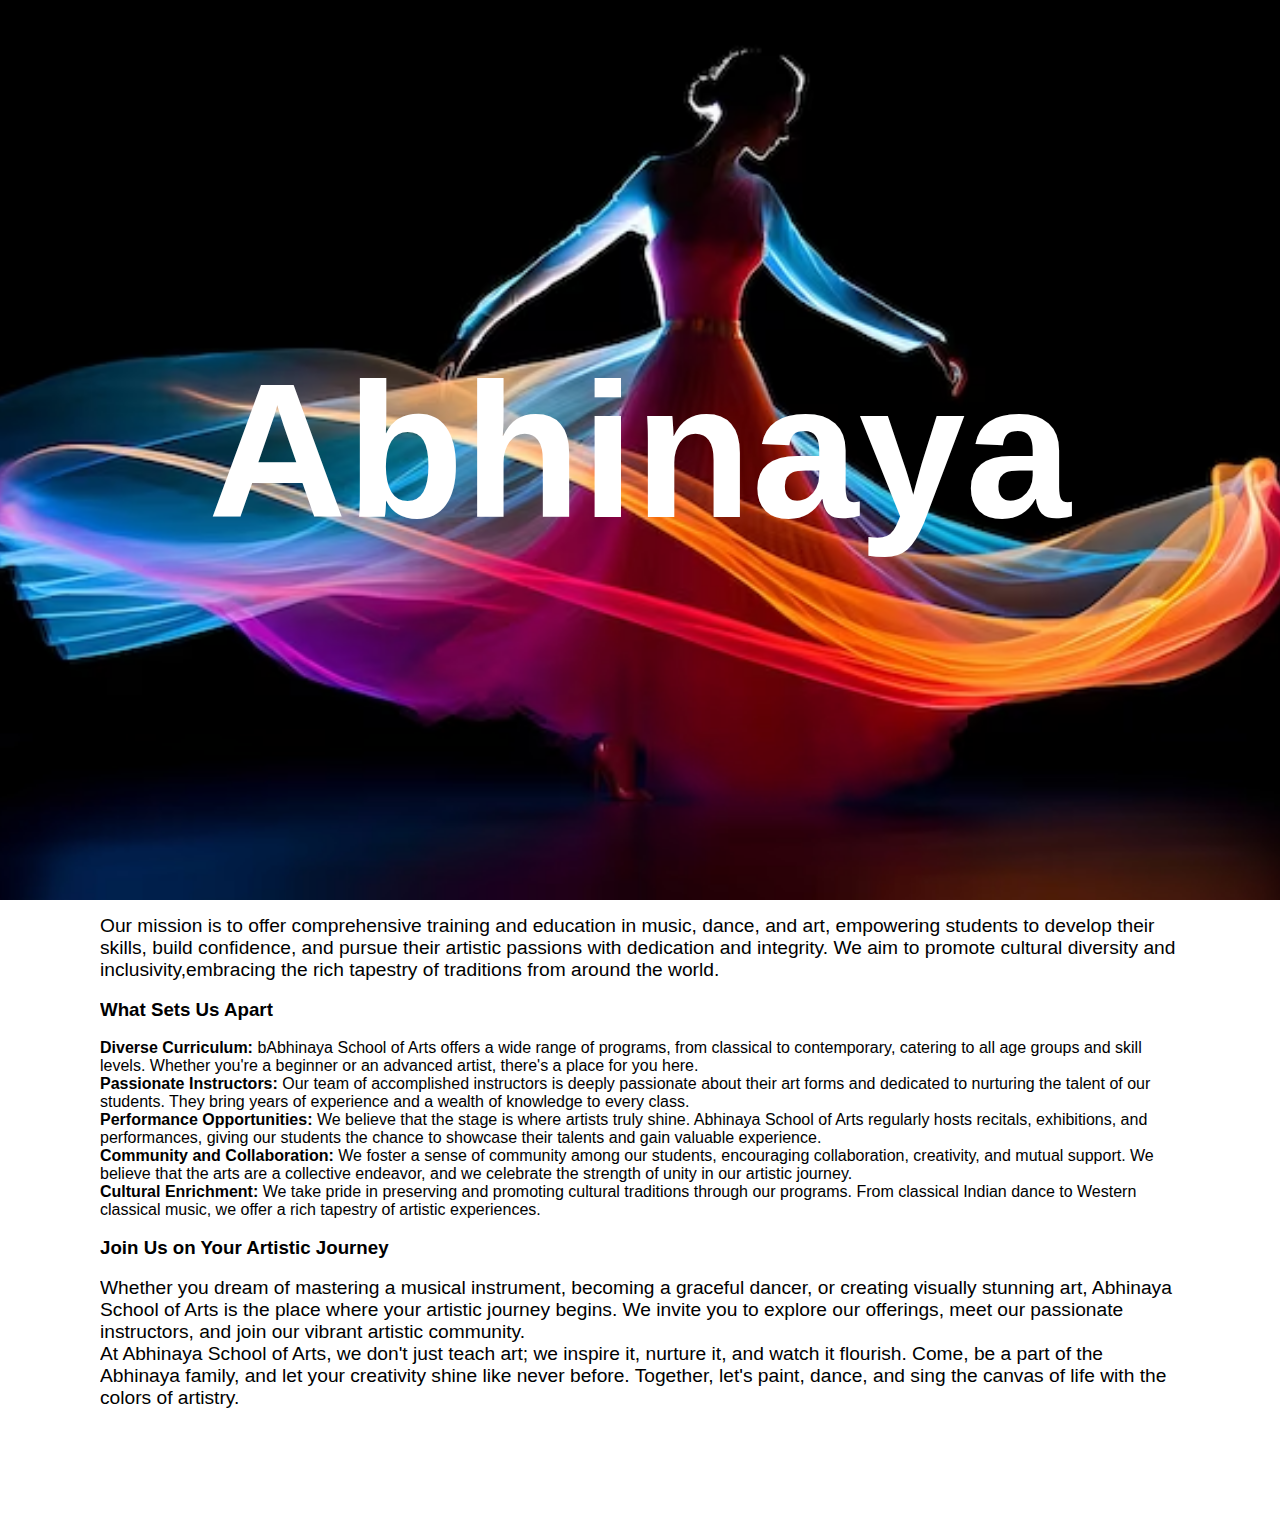
<file: Assignments/CB.EN.U4CYS22001/ui/index.html>
<!DOCTYPE html>
<head>
    <meta name="viewport" content="width=device-width, initial-scale=1.0">
    <meta charset="utf-8">
    <title>Dance School</title>
    <link rel="stylesheet" href="css/style.css">
</head>
<body>
    <header>
        <img src="images/1.jpg" class="banner">
        <a href="#" class="logo">Abhinaya</a>
        <nav>
            <ul>
                <li><a href="./html/index.html">Home</a></li>
                <li><a href="./html/classes.html">Classes</a></li>
                <li><a href="./html/contact.html">Contact</a></li>
                <li><a href="./html/signup.html">Sign Up</a></li>
            </ul>
        </nav>
    </header>
    <section class="test">
        <center><h1>Welcome to the Most Revolutionary School of Arts </h1></center><br>
        <h3>About Abhinaya School of Arts</h3><br>
        <p>Welcome to Abhinaya School of Arts, 
            where creativity knows no bounds, and the rhythm of life finds its expression through music, 
            dance, and art. Established with a vision to nurture and inspire the artistic spirit within 
            every individual, we are more than just an academy; we are a vibrant community of artists, 
            performers, and enthusiasts who believe in the transformative power of the arts.</p><br>
        <h3>Our Vision</h3><br>
        <p>At Abhinaya School of Arts, 
            our vision is to be a beacon of artistic excellence, fostering a deep appreciation 
            for music, dance, and art in all its forms. 
            We aspire to provide a platform for individuals to explore their creative potential, 
            discover their unique talents, and connect with their inner artist..</p><br>
        <h3>Our Mission</h3><br>
        <p>Our mission is to offer comprehensive training and 
            education in music, dance, and art, empowering students to develop their skills, build confidence, 
            and pursue their artistic passions with dedication and integrity. We aim to promote cultural 
            diversity and inclusivity,embracing the rich tapestry of traditions from around the world.</p><br>
        <h3>What Sets Us Apart</h3><br>
        <p> <b><li>Diverse Curriculum: </b>bAbhinaya School of Arts offers a wide range of programs, from classical to contemporary, catering to all age groups and skill levels. Whether you're a beginner or an advanced artist, there's a place for you here.</li>
            <b><li>Passionate Instructors:</b> Our team of accomplished instructors is deeply passionate about their art forms and dedicated to nurturing the talent of our students. They bring years of experience and a wealth of knowledge to every class.</li>
            <b><li>Performance Opportunities:</b> We believe that the stage is where artists truly shine. Abhinaya School of Arts regularly hosts recitals, exhibitions, and performances, giving our students the chance to showcase their talents and gain valuable experience.</li>
            <b><li>Community and Collaboration:</b> We foster a sense of community among our students, encouraging collaboration, creativity, and mutual support. We believe that the arts are a collective endeavor, and we celebrate the strength of unity in our artistic journey.</li>
            <b><li>Cultural Enrichment:</b> We take pride in preserving and promoting cultural traditions 
            through our programs. From classical Indian dance to Western classical music, we offer 
            a rich tapestry of artistic experiences.</li></p><br>
        <h3>Join Us on Your Artistic Journey</h3><br>
        <p>Whether you dream of mastering a musical instrument, 
            becoming a graceful dancer, or creating visually stunning art, Abhinaya School of Arts is the place where your artistic journey begins. 
            We invite you to explore our offerings, meet our passionate instructors, 
            and join our vibrant artistic community.<br>At Abhinaya School of Arts, we don't just teach 
            art; we inspire it, nurture it, and watch it flourish. Come, 
            be a part of the Abhinaya family, and let your creativity shine like never before. 
            Together, let's paint, dance, and sing the canvas of life with the colors of artistry.</p><br>

    </section>
    <script src="js/script.js"></script>
</body>
</html>
</file>
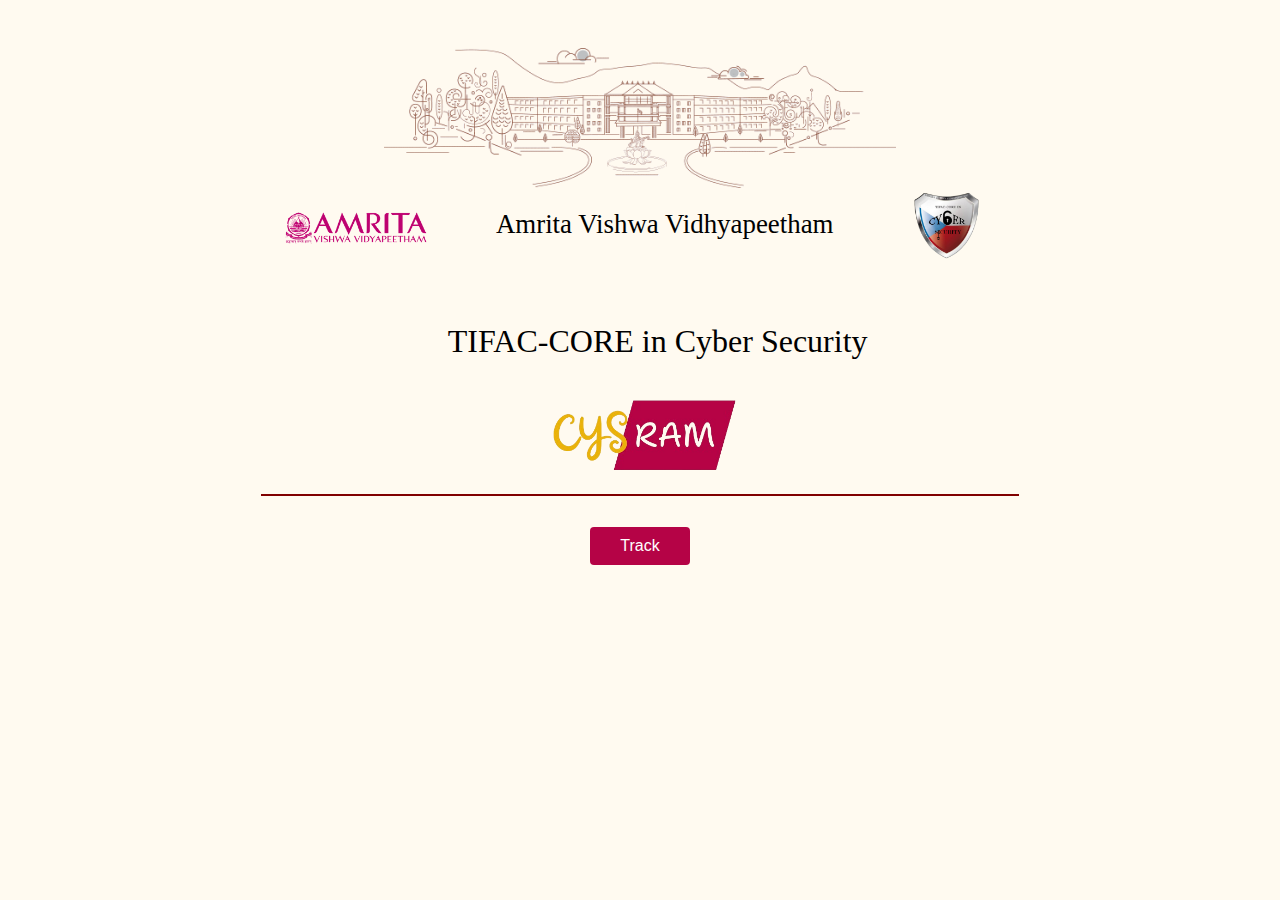
<file: Assignments/CB.EN.U4CYS22002/ui/index.html>
<!--
Author: Saride Someswara Sai Sri Chakri, Adithya N S and Ramaguru Radhakrishnan
Created On: 20-Nov-2023
Updated On: 30-Nov-2023
Description: CYS - Research Analysis and Metrics
Courtesy: my.amrita.edu Design Style 
-->
  
<!DOCTYPE html> 
<html lang="en">
<head>
    <meta charset="UTF-8">
    <meta name="viewport" content="width=device-width, initial-scale=1.0">
    <link rel="stylesheet" href="css/styles.css">
    <link rel="icon" href="images/tifac.ico">
    <title> Home | Research Analysis and Metrics </title>
</head>
<body>
    <body class="Home_images">
        <div class="whole_body">
          <div class="Home_container">
              <img src="images/amrita.png" alt="Amrita Logo" class="Home_Amrita">
              <img src="images/tifac.png" alt="TIFAC-CORE Logo" class="Home_Tifac">
              <br>
              <span style="margin-left: 8%; position: absolute; top: 5%; left: 23%; text-align: center; align-items: center; font-size: 2.1vw;">Amrita Vishwa Vidhyapeetham</span>
              <br>
              <p class="text"><span style="position: absolute; top: 35%; right: 20%; font-size: 2.5vw">TIFAC-CORE in Cyber Security</span></p>
              <div class="center-text">
                <img src="images/CYS-RAM.png" alt="CYS-RAM Logo" width="200">
                <hr>
                <br>
                <a href="html/RAM.html" title="Click to track the faculty details">
                    <button class="button" style="vertical-align:middle"><span>Track</span></button>
                </a>
              </div>
            </div>
        </div>
</body>
</html>
</file>
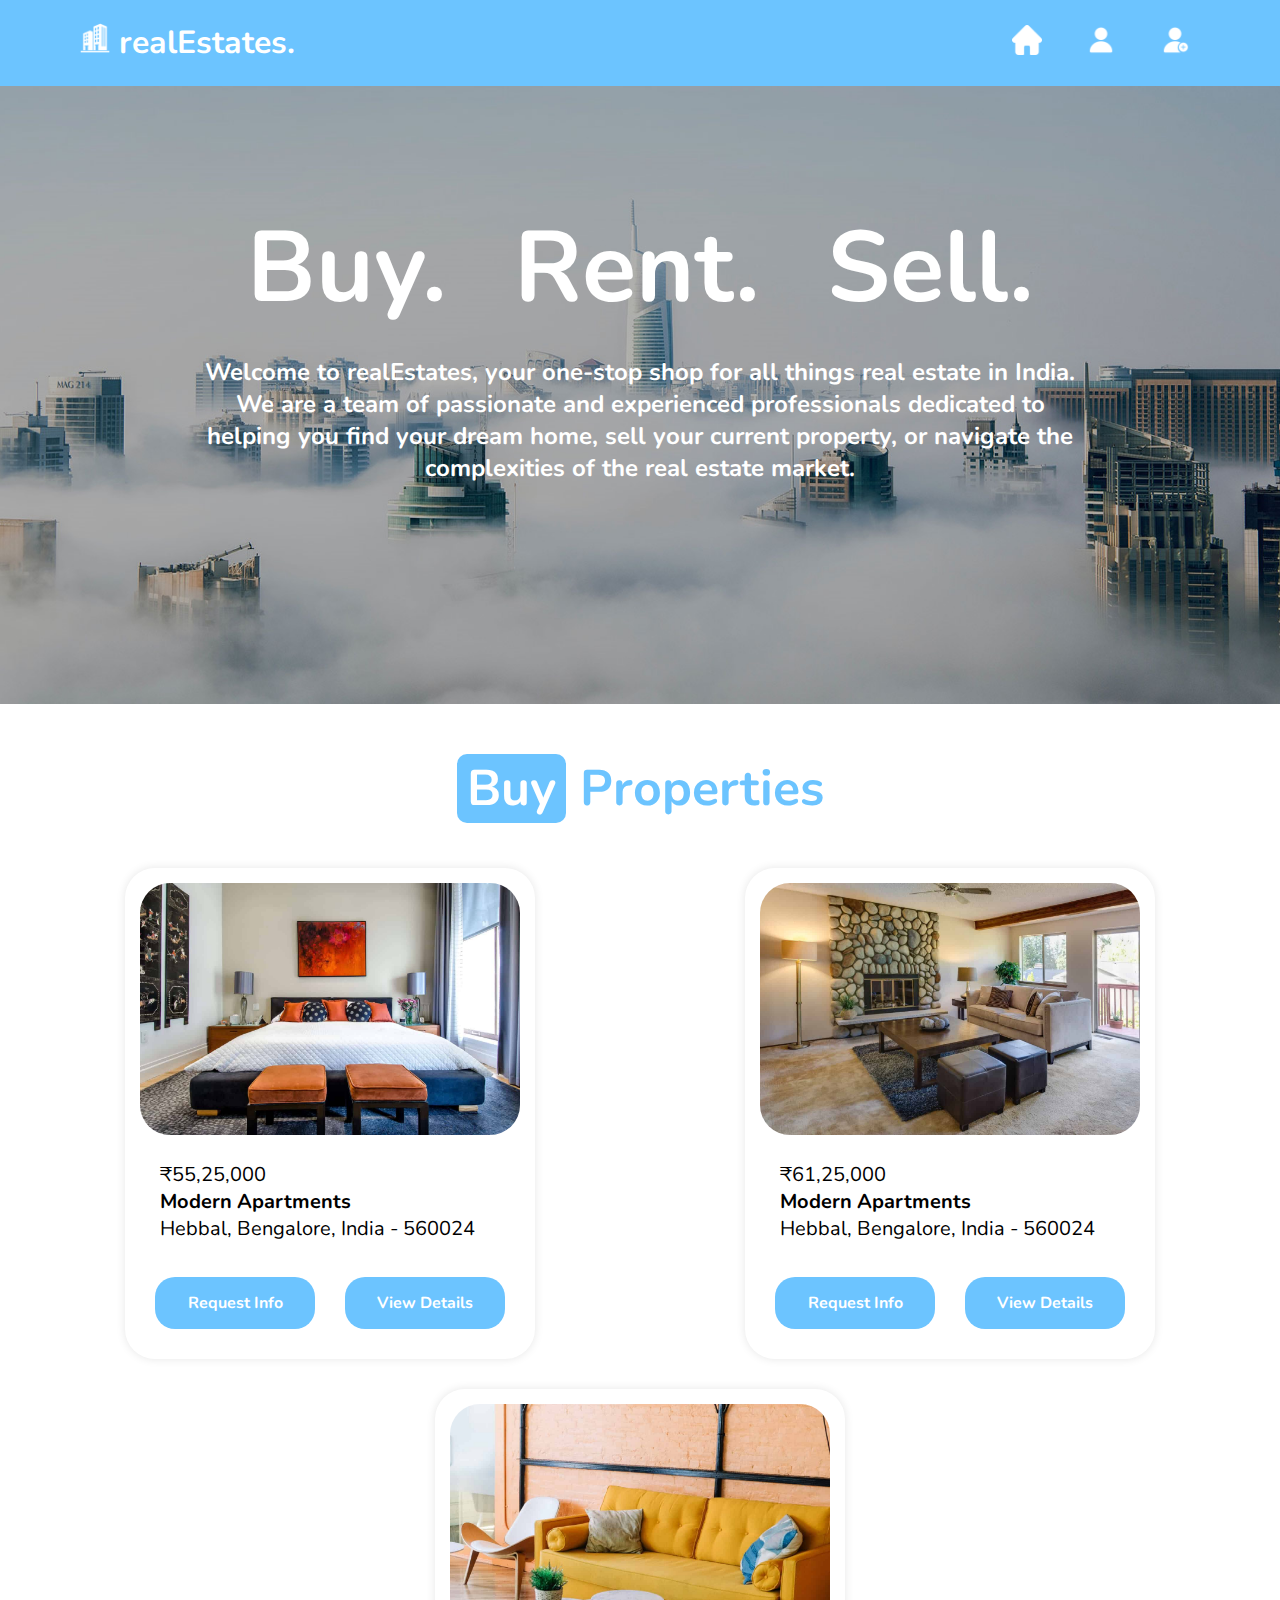
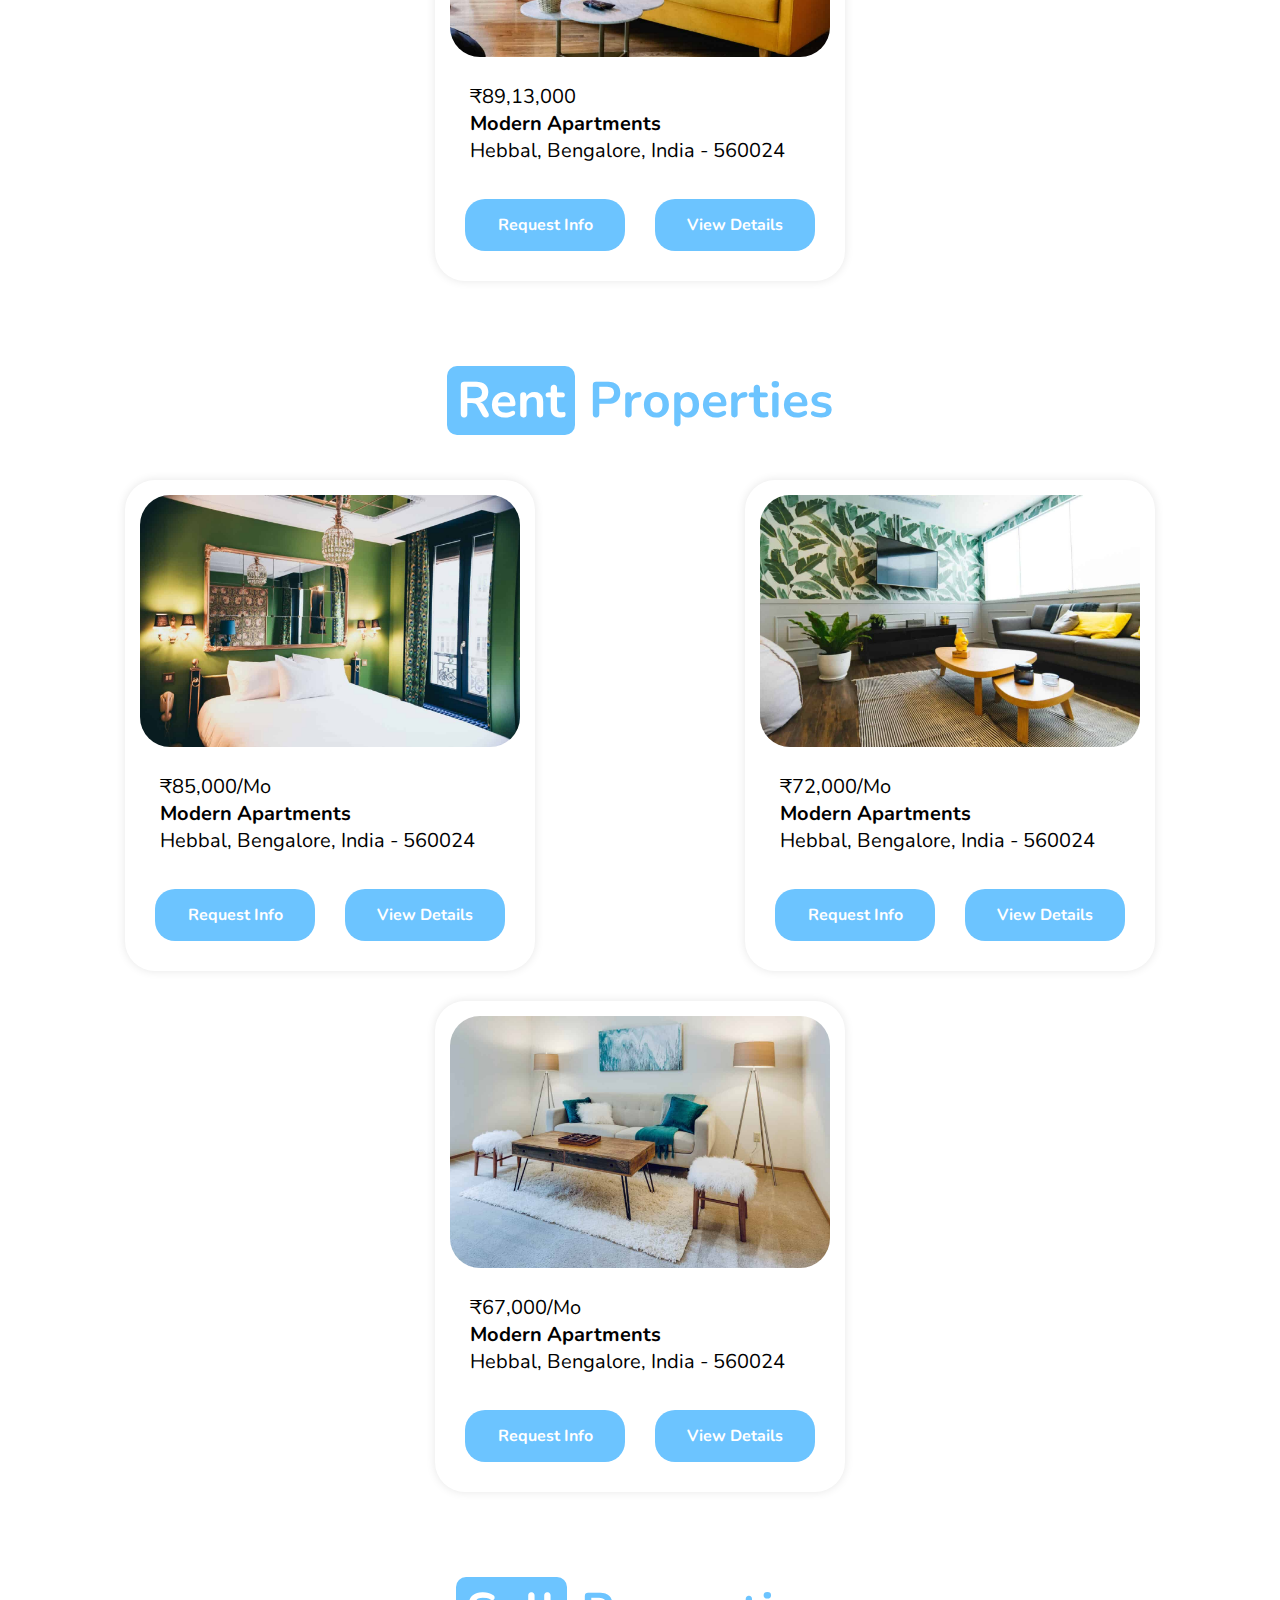
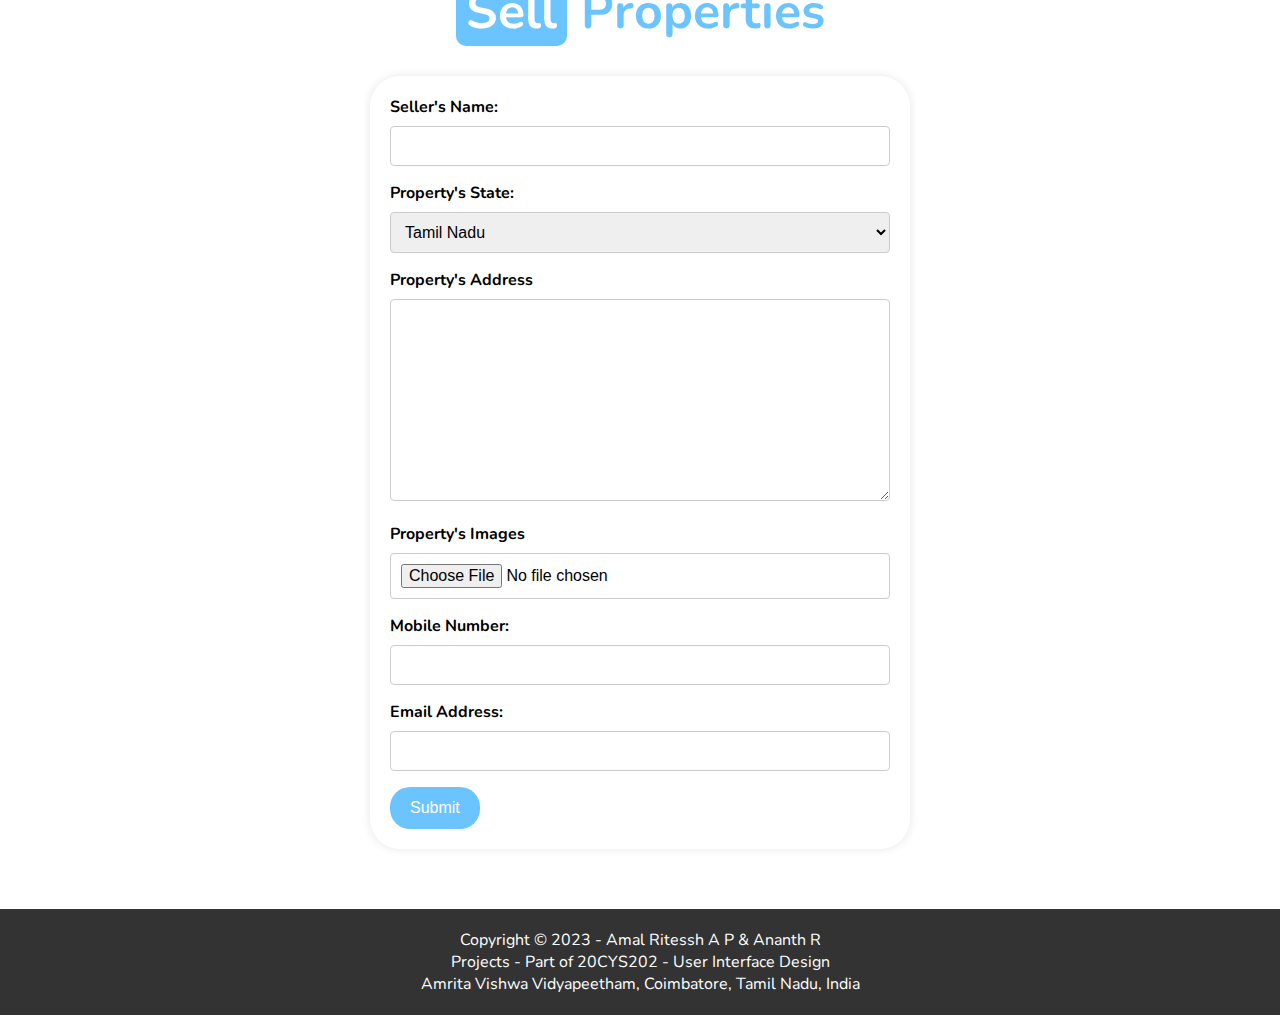
<file: Assignments/CB.EN.U4CYS22005/ui/index.html>
<!DOCTYPE html>
<html lang="en">
<head>
    <meta charset="UTF-8">
    <meta name="viewport" content="width=device-width, initial-scale=1.0">
    <title>real Estates</title>
    <link rel="stylesheet" href="css/styles.css">
</head>
<body>

<header>
    <h1 style="margin-left: 80px;"><img src="images/logo.png" width="30px"> realEstates.</h1>
    <nav style="margin-right: 70px;">
        <a href="#home"><abbr title="Home"><img src="images/home.png" width="30px"></abbr></a>
        <a href="html/login.html"><abbr title="Login"><img src="images/login.png" width="30px"></abbr></a>
        <a href="html/signup.html"><abbr title="Sign up"><img src="images/signup.png" width="30px"></abbr></a>
    </nav>
</header>
<div id="home"></div>
<div class="welcome-section">
    <div class="welcome-text">
        <nav>
            <a href="#buy" class="nav1">Buy.</a>
            <a href="#rent" class="nav1">Rent.</a>
            <a href="#sell" class="nav1">Sell.</a>
        </nav>
    </div>
    <div><h2>Welcome to realEstates, your one-stop shop for all things real estate in India. <br> We are a team of passionate and experienced professionals dedicated to helping you find your dream home, sell your current property, or navigate the complexities of the real estate market.</h2></div>
</div>

<!--Buy Proprities section-->
<section id="buy">
<div class="space" ></div>
<div class="heading"><span class="heading-style">Buy</span> Properties</div>
<div class="houses-section">
    <div class="house-box">
        <img class="house-image" src="images/img-1.jpg" alt="House 1">
        <div class="house-box-info">
            <p>₹55,25,000<br>
                <b>Modern Apartments</b><br> 
                Hebbal, Bengalore, India - 560024</p>
        </div>
        <div class="button-box">
            <!--button-->
            <div class="button-box-features">Request Info</div>
            <div class="button-box-features">View Details</div>
        </div>
    </div>

    <div class="house-box">
        <img class="house-image" src="images/img-2.jpg" alt="House 2">
        <div class="house-box-info">
            <p>₹61,25,000<br>
                <b>Modern Apartments</b><br> 
                Hebbal, Bengalore, India - 560024</p>
        </div>
        <div class="button-box">
            <!--button-->
            <div class="button-box-features">Request Info</div>
            <div class="button-box-features">View Details</div>
        </div>
    </div>

    <div class="house-box">
        <img class="house-image" src="images/img-3.jpg" alt="House 2">
        <div class="house-box-info">
            <p>₹89,13,000 <br>
                <b>Modern Apartments</b><br> 
                Hebbal, Bengalore, India - 560024</p>
        </div>
        <div class="button-box">
            <!--button-->
            <div class="button-box-features">Request Info</div>
            <div class="button-box-features">View Details</div>
        </div>
    </div>
</div>
</section>

<!-- Rent proprities go here -->
<section id="rent">
<div class="space"></div>
<div class="heading"><span class="heading-style">Rent</span> Properties</div>
<div class="houses-section">
    <div class="house-box">
        <img class="house-image" src="images/img-4.jpg" alt="House 1">
        <div class="house-box-info">
            <p>₹85,000/Mo <br>
                <b>Modern Apartments</b><br> 
                Hebbal, Bengalore, India - 560024</p>
        </div>
        <div class="button-box">
            <!--button-->
            <div class="button-box-features">Request Info</div>
            <div class="button-box-features">View Details</div>
        </div>
    </div>

    <div class="house-box">
        <img class="house-image" src="images/img-5.jpg" alt="House 2">
        <div class="house-box-info">
            <p>₹72,000/Mo <br>
                <b>Modern Apartments</b><br> 
                Hebbal, Bengalore, India - 560024</p>
        </div>
        <div class="button-box">
            <!--button-->
            <div class="button-box-features">Request Info</div>
            <div class="button-box-features">View Details</div>
        </div>
    </div>

    <div class="house-box">
        <img class="house-image" src="images/img-6.jpg" alt="House 2">
        <div class="house-box-info">
            <p>₹67,000/Mo <br>
                <b>Modern Apartments</b><br> 
                Hebbal, Bengalore, India - 560024</p>
        </div>
        <div class="button-box">
            <!--button-->
            <div class="button-box-features">Request Info</div>
            <div class="button-box-features">View Details</div>
        </div>
    </div>
</div>
</section>

<!-- Rest of your website content goes here -->
<section id="sell">
<div class="space"></div>
<div class="heading"><span class="heading-style">Sell</span> Properties</div>
<div class="houses-section">
    <div>
        <form>
            <label for="name">Seller's Name:</label>
            <input type="text" id="name" name="name" maxlength="24" required>
    
            <label for="state">Property's State:</label>
            <select id="state" name="state" required>
                <option value="Tamil Nadu">Tamil Nadu</option>
                <option value="Maharashtra">Maharashtra</option>
                <option value="Uttar Pradesh">Uttar Pradesh</option>
                <option value="Bihar">Bihar</option>
                <option value="West Bengal">West Bengal</option>
                <option value="Andhra Pradesh">Andhra Pradesh</option>
                <option value="Madhya Pradesh">Madhya Pradesh</option>
                <option value="Rajasthan">Rajasthan</option>
                <option value="Karnataka">Karnataka</option>
                <option value="Gujarat">Gujarat</option>
            </select>
    
            <label for="Address">Property's Address</label>
            <textarea name="" id="" cols="30" rows="10" required></textarea>

            <label for="image">Property's Images</label>
            <input type="file" required>
            
            <label for="mobile number">Mobile Number:</label>
            <input type="tel" id="mobile number" name="mobile number" required>
            
            <label for="Email">Email Address:</label>
            <input type="email" id="mobile number" name="mobile number" required>

            <button type="submit">Submit</button>
        </form>
    
    </div>
</div>
</section>

<script src="js/script.js"></script>


<div class="space"></div>
<div class="footer">
    Copyright © 2023 - Amal Ritessh A P & Ananth R<br>
    Projects - Part of 20CYS202 - User Interface Design <br>
    Amrita Vishwa Vidyapeetham, Coimbatore, Tamil Nadu, India 
</div>
</body>
</html>
</file>
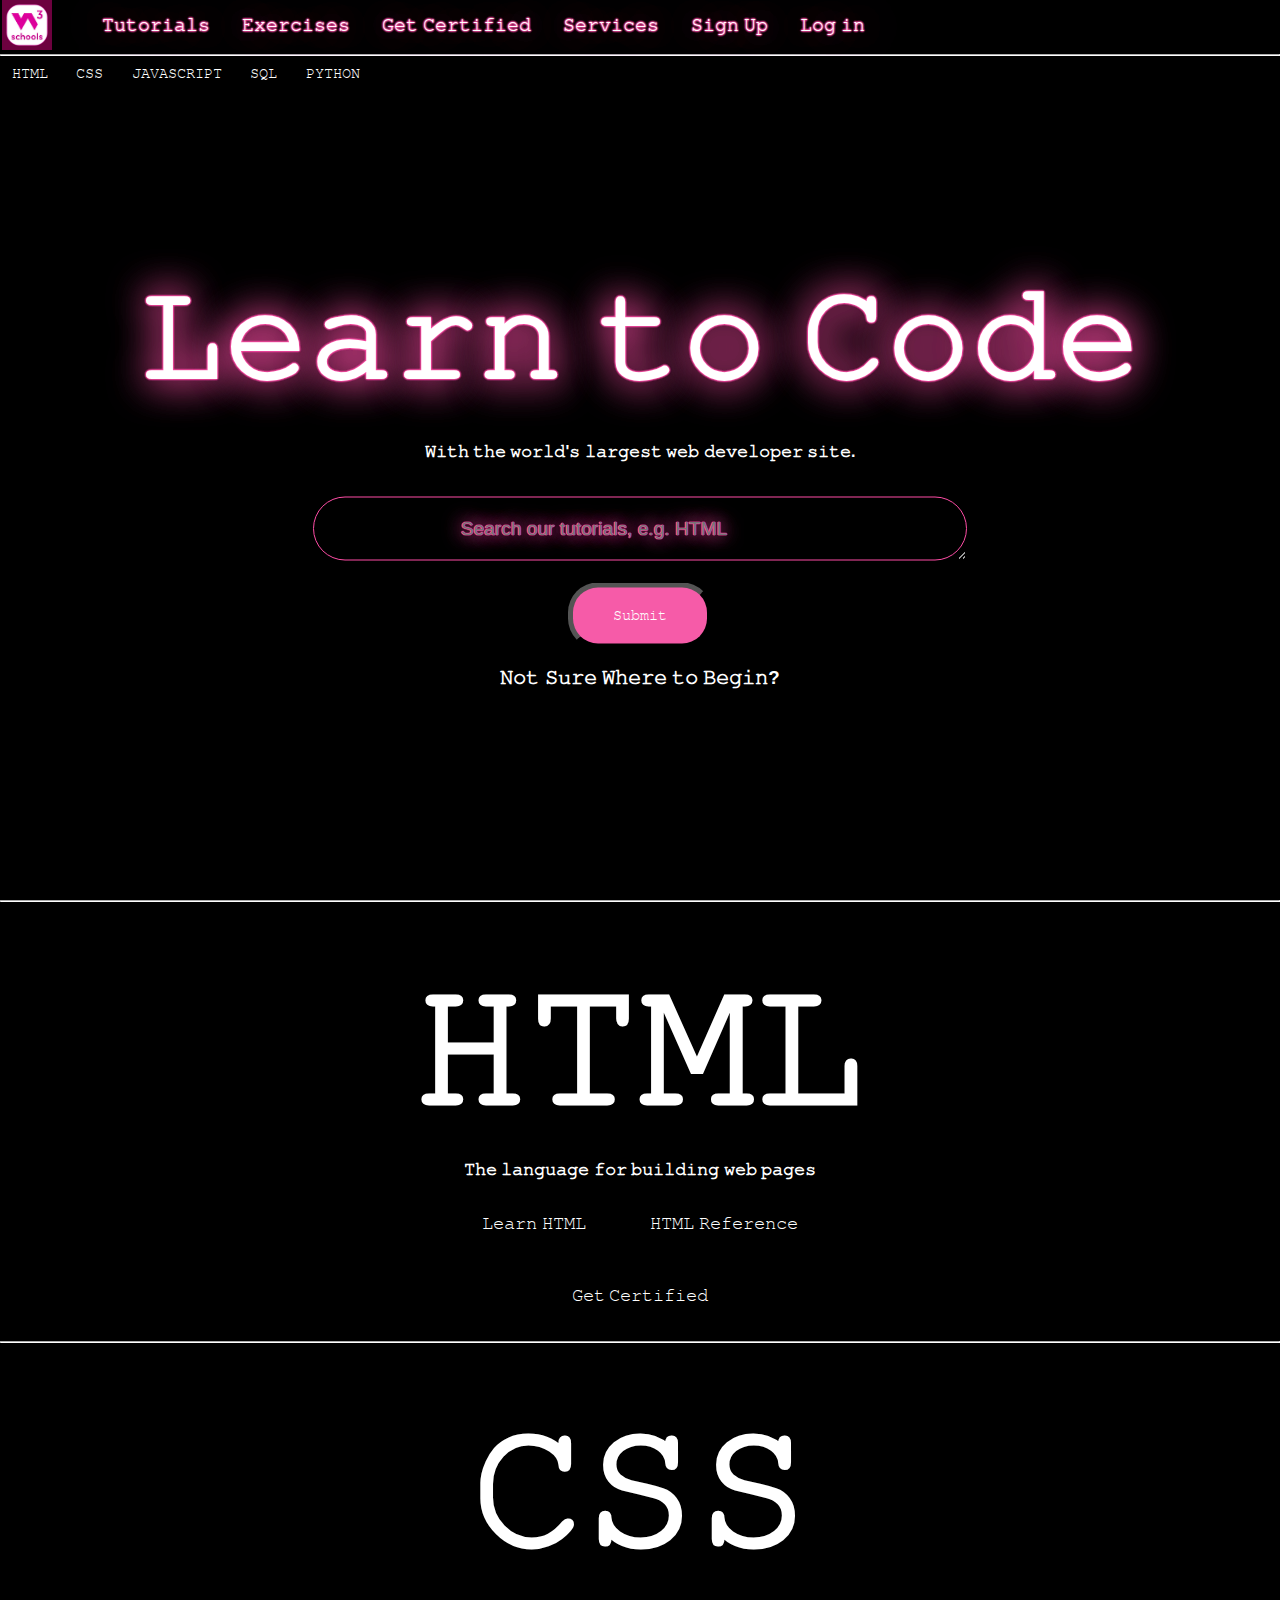
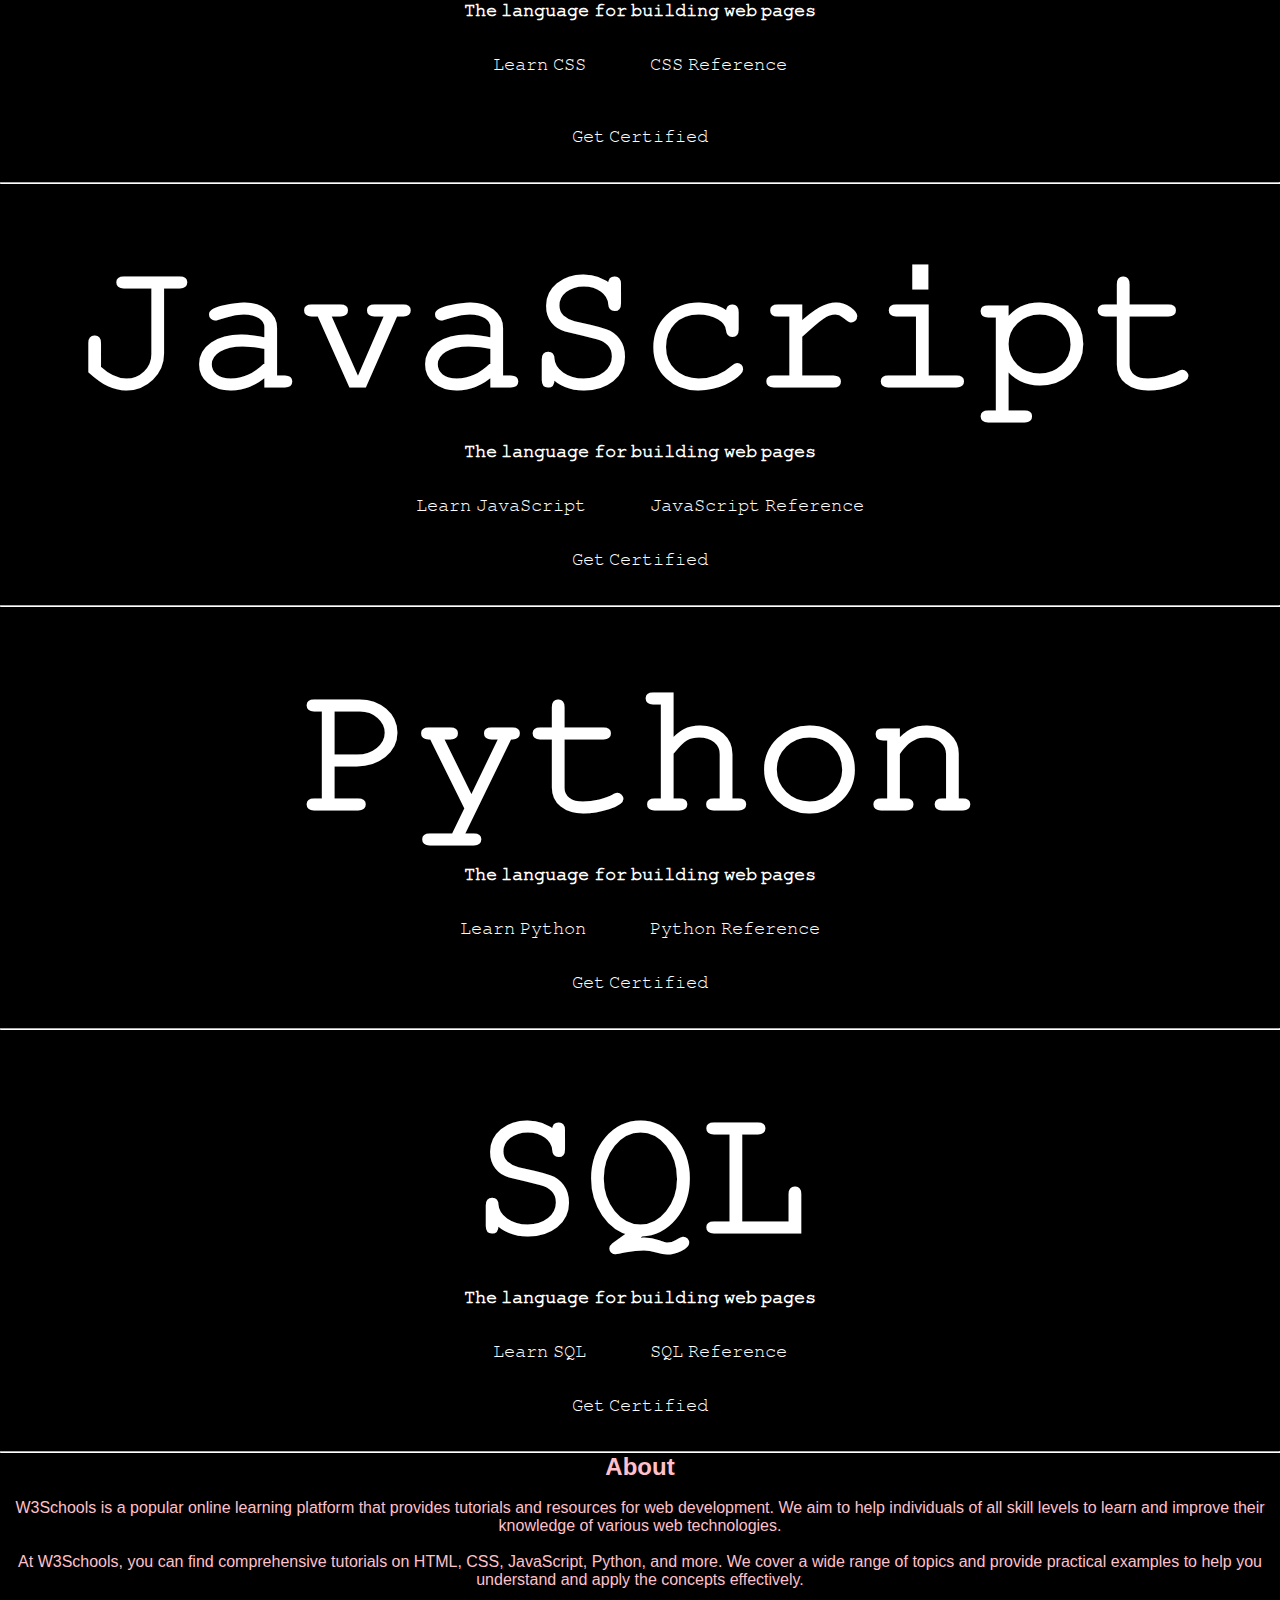
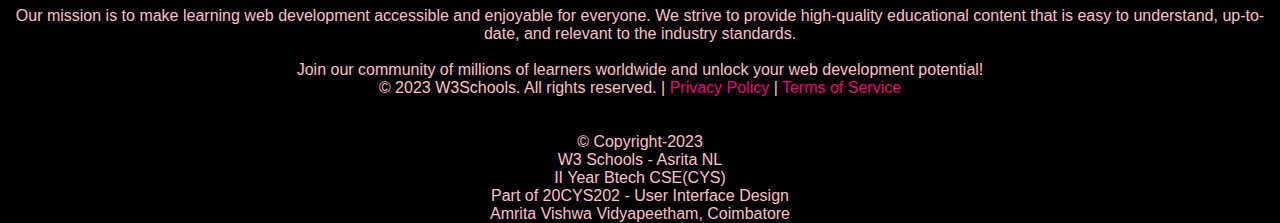
<file: Assignments/CB.EN.U4CYS22009/ui/index.html>
<!DOCTYPE html>
<html lang="en">
<head>
    <meta charset="UTF-8">
    <meta http-equiv="X-UA-Compatible" content="IE=edge">
    <meta name="viewport" content="width=window-width, initial-scale=1.0">
    <title>W3-Schools</title>
    <link rel="stylesheet" href="css/home.css">
</head>
<body>
    <script src="js/home.js"></script>
    <section class="header">
        <div class="topnav">
          <a href="index.html"></a> 
        <img style="position: relative;right: 30px; display: inline-block;" src="[data-uri]" width="50" height="50">         
            <div style="display: inline-block;">
            <a href="html/tutorial.html">𝚃𝚞𝚝𝚘𝚛𝚒𝚊𝚕𝚜</a>
            <a href="html/quiz.html">𝙴𝚡𝚎𝚛𝚌𝚒𝚜𝚎𝚜</a>
            <a href="html/certificate.html">𝙶𝚎𝚝 𝙲𝚎𝚛𝚝𝚒𝚏𝚒𝚎𝚍</a>
            <a href="html/service.html">𝚂𝚎𝚛𝚟𝚒𝚌𝚎𝚜</a>
            <a style="text-align: right;font:pink;" href="html/signup1.html">𝚂𝚒𝚐𝚗 𝚄𝚙</a>
            <a style="text-align: right;font:pink" href="html/login.html" >𝙻𝚘𝚐 𝚒𝚗</a>
            </div>  
            <hr style="border-color:white;">            
        </div>      
        <nav style="background-color:black">            
            <div class="nav-links">
                <ul style="color: pink;">
                    <li><a onclick="htmllink()">𝙷𝚃𝙼𝙻</a></li>
                    <li><a onclick="CSSlink()">𝙲𝚂𝚂</a></li>
                    <li><a onclick="javalink()">𝙹𝙰𝚅𝙰𝚂𝙲𝚁𝙸𝙿𝚃</a></li>
                    <li><a onclick="sqllink()">𝚂𝚀𝙻</a></li>
                    <li><a onclick="pythonlink()">𝙿𝚈𝚃𝙷𝙾𝙽</a></li>
                </ul>
            </div>
        </nav>
    <div class="text-box"><br><br><br>
        <h1 style="font-size: 120px;font: small-caps;text-shadow: 0 0 2px #ff4da6, 0 0 2px #ff4da6, 0 0 2px #ff4da6, 0 0 2px #ff4da6, 0 0 2px #ff4da6, 0 0 40px #ff4da6, 0 0 40px #ff4da6;
        "><b>𝙻𝚎𝚊𝚛𝚗 𝚝𝚘 𝙲𝚘𝚍𝚎</b></h1><br><br>
        <p tyle="font-size: 45px;font:small-caps; color:#ff4da6 ;
        "><b>𝚆𝚒𝚝𝚑 𝚝𝚑𝚎 𝚠𝚘𝚛𝚕𝚍'𝚜 𝚕𝚊𝚛𝚐𝚎𝚜𝚝 𝚠𝚎𝚋 𝚍𝚎𝚟𝚎𝚕𝚘𝚙𝚎𝚛 𝚜𝚒𝚝𝚎.</b></p><br><br>
        <textarea style="font-size: larger;padding:20px 40px;border-radius: 35px;background-color: black;color: white;border-color: #ff4da6;text-shadow: 0 0 1px #ff4da6, 0 0 1px #ff4da6, 0 0 1px #ff4da6, 0 0 1px #ff4da6, 0 0 1px #ff4da6, 0 0 20px #ff4da6, 0 0 20px #ff4da6;" name="textarea" cols="50"rows="1" placeholder="                    Search our tutorials, e.g. HTML"></textarea><br><br>
        <button style="background-color:#f65ba8 ;padding:20px 40px;border-color:black;border-width: 5px;" class="button rounded-corners" value="search" >  𝚂𝚞𝚋𝚖𝚒𝚝  </button>
        <br><br>
        <h3><div><a href="html/notknowwheretobegin.html" class="bad" style="text-decoration: none;">𝙽𝚘𝚝 𝚂𝚞𝚛𝚎 𝚆𝚑𝚎𝚛𝚎 𝚝𝚘 𝙱𝚎𝚐𝚒𝚗?</a></div></h3>
        </div>

    </div>    
    </section>
    <hr style="border-color:white;">

    <section  id="HTMLlinking"  style="background-color:black;text-align: center;"><br><br><br>
        <div class="glow"><h1 ><b>𝙷𝚃𝙼𝙻</b></h1></div><br>
        <p style="color:white;"><b>𝚃𝚑𝚎 𝚕𝚊𝚗𝚐𝚞𝚊𝚐𝚎 𝚏𝚘𝚛 𝚋𝚞𝚒𝚕𝚍𝚒𝚗𝚐 𝚠𝚎𝚋 𝚙𝚊𝚐𝚎𝚜</b></p><br><br>
        <a class="button glow-button" href="html/learnhtml.html">𝙻𝚎𝚊𝚛𝚗 𝙷𝚃𝙼𝙻</a>
        <a class="button glow-button" href="html/referencehtml.html" >𝙷𝚃𝙼𝙻 𝚁𝚎𝚏𝚎𝚛𝚎𝚗𝚌𝚎</a><br><br><br><br>
        <a class="button glow-button"  href="html/htmlcertificate.html" >𝙶𝚎𝚝 𝙲𝚎𝚛𝚝𝚒𝚏𝚒𝚎𝚍</a><br><br><br>
        
    </section>
   
    <hr style="border-color:white;">

    <section  id="CSSlinking"  style="background-color:black;text-align: center;"><br><br><br>
        <div class="glow"><h1 ><b>𝙲𝚂𝚂</b></h1></div><br>
        <p style="color:white;"><b>𝚃𝚑𝚎 𝚕𝚊𝚗𝚐𝚞𝚊𝚐𝚎 𝚏𝚘𝚛 𝚋𝚞𝚒𝚕𝚍𝚒𝚗𝚐 𝚠𝚎𝚋 𝚙𝚊𝚐𝚎𝚜</b></p><br><br>
        <a class="button glow-button" href="html/csslearn.html" >𝙻𝚎𝚊𝚛𝚗 𝙲𝚂𝚂</a>
        <a class="button glow-button" onclick="cssPage1()" >𝙲𝚂𝚂 𝚁𝚎𝚏𝚎𝚛𝚎𝚗𝚌𝚎</a><br><br><br><br>
        <a class="button glow-button" onclick="cssPage2()" >𝙶𝚎𝚝 𝙲𝚎𝚛𝚝𝚒𝚏𝚒𝚎𝚍</a><br><br><br>

    </section>
    <hr style="border-color:white;">

    <section  id="JAVAlinking"  style="background-color:black;text-align: center;"><br><br><br>
        <div class="glow"><h1 ><b>𝙹𝚊𝚟𝚊𝚂𝚌𝚛𝚒𝚙𝚝</b></h1></div><br>
        <p style="color:white;"><b>𝚃𝚑𝚎 𝚕𝚊𝚗𝚐𝚞𝚊𝚐𝚎 𝚏𝚘𝚛 𝚋𝚞𝚒𝚕𝚍𝚒𝚗𝚐 𝚠𝚎𝚋 𝚙𝚊𝚐𝚎𝚜</b></p><br><br>
        <a class="button glow-button" onclick="javaPage()" >𝙻𝚎𝚊𝚛𝚗 𝙹𝚊𝚟𝚊𝚂𝚌𝚛𝚒𝚙𝚝</a>
        <a class="button glow-button" onclick="javaPage1()" >𝙹𝚊𝚟𝚊𝚂𝚌𝚛𝚒𝚙𝚝 𝚁𝚎𝚏𝚎𝚛𝚎𝚗𝚌𝚎</a><br><br><br>
        <a class="button glow-button" onclick="javaPage2()" >𝙶𝚎𝚝 𝙲𝚎𝚛𝚝𝚒𝚏𝚒𝚎𝚍</a><br><br><br>
        

    </section>
    <hr style="border-color:white;">

    <section  id="Pythonlinking"  style="background-color:black;text-align: center;"><br><br><br>
        <div class="glow"><h1 ><b>𝙿𝚢𝚝𝚑𝚘𝚗</b></h1></div><br>
        <p style="color:white;"><b>𝚃𝚑𝚎 𝚕𝚊𝚗𝚐𝚞𝚊𝚐𝚎 𝚏𝚘𝚛 𝚋𝚞𝚒𝚕𝚍𝚒𝚗𝚐 𝚠𝚎𝚋 𝚙𝚊𝚐𝚎𝚜</b></p><br><br>
        <a class="button glow-button" onclick="PythonPage()" >𝙻𝚎𝚊𝚛𝚗 𝙿𝚢𝚝𝚑𝚘𝚗</a>
        <a class="button glow-button" onclick="PythonPage1()" >𝙿𝚢𝚝𝚑𝚘𝚗 𝚁𝚎𝚏𝚎𝚛𝚎𝚗𝚌𝚎</a><br><br><br>
        <a class="button glow-button" onclick="PythonPage2()" >𝙶𝚎𝚝 𝙲𝚎𝚛𝚝𝚒𝚏𝚒𝚎𝚍</a><br><br><br>
        
    </section>
    <hr style="border-color:white;">

    <section id="sqLlinking" style="background-color:black;text-align: center;"><br><br><br>
        <div class="glow"><h1 ><b>𝚂𝚀𝙻</b></h1></div><br>
        <p style="color:white;"><b>𝚃𝚑𝚎 𝚕𝚊𝚗𝚐𝚞𝚊𝚐𝚎 𝚏𝚘𝚛 𝚋𝚞𝚒𝚕𝚍𝚒𝚗𝚐 𝚠𝚎𝚋 𝚙𝚊𝚐𝚎𝚜</b></p><br><br>
        <a class="button glow-button" onclick="SQLPage()" >𝙻𝚎𝚊𝚛𝚗 𝚂𝚀𝙻</a>
        <a class="button glow-button" onclick="SQLPage1()" >𝚂𝚀𝙻 𝚁𝚎𝚏𝚎𝚛𝚎𝚗𝚌𝚎</a><br><br><br>
        <a class="button glow-button" onclick="SQLPage2()" >𝙶𝚎𝚝 𝙲𝚎𝚛𝚝𝚒𝚏𝚒𝚎𝚍</a><br><br><br>
    </section>
    <hr style="border-color:white;">
    <section style="background-color:black;text-align:center;">
      <h2 style="color:pink;">About</h2><br>
      <p style="color:pink;">W3Schools is a popular online learning platform that provides tutorials and resources for web development. We aim to help individuals of all skill levels to learn and improve their knowledge of various web technologies.</p><br>
      <p style="color:pink;">At W3Schools, you can find comprehensive tutorials on HTML, CSS, JavaScript, Python, and more. We cover a wide range of topics and provide practical examples to help you understand and apply the concepts effectively.</p><br>
      <p style="color:pink;">Our mission is to make learning web development accessible and enjoyable for everyone. We strive to provide high-quality educational content that is easy to understand, up-to-date, and relevant to the industry standards.</p><br>
      <p style="color:pink;">Join our community of millions of learners worldwide and unlock your web development potential!</p>
    </section>
    
    <footer style="background-color:black;text-align: center;color: pink;">
      &copy; 2023 W3Schools. All rights reserved. | <a href="html/privacy.html">Privacy Policy</a> | <a href="html/terms.html">Terms of Service</a>
    </footer>
    <section style="background-color: black;"><br><br></section>
    <footer style="background-color:black;text-align: center;color: pink;">
        <p>&copy; Copyright-2023 </p>
        <p>W3 Schools - Asrita NL</p>
        <p>II Year Btech CSE(CYS)<p>
        <p>Part of 20CYS202 - User Interface Design </p>
        <p>Amrita Vishwa Vidyapeetham, Coimbatore</p>
        
    </footer>
</body>
</html>
</file>
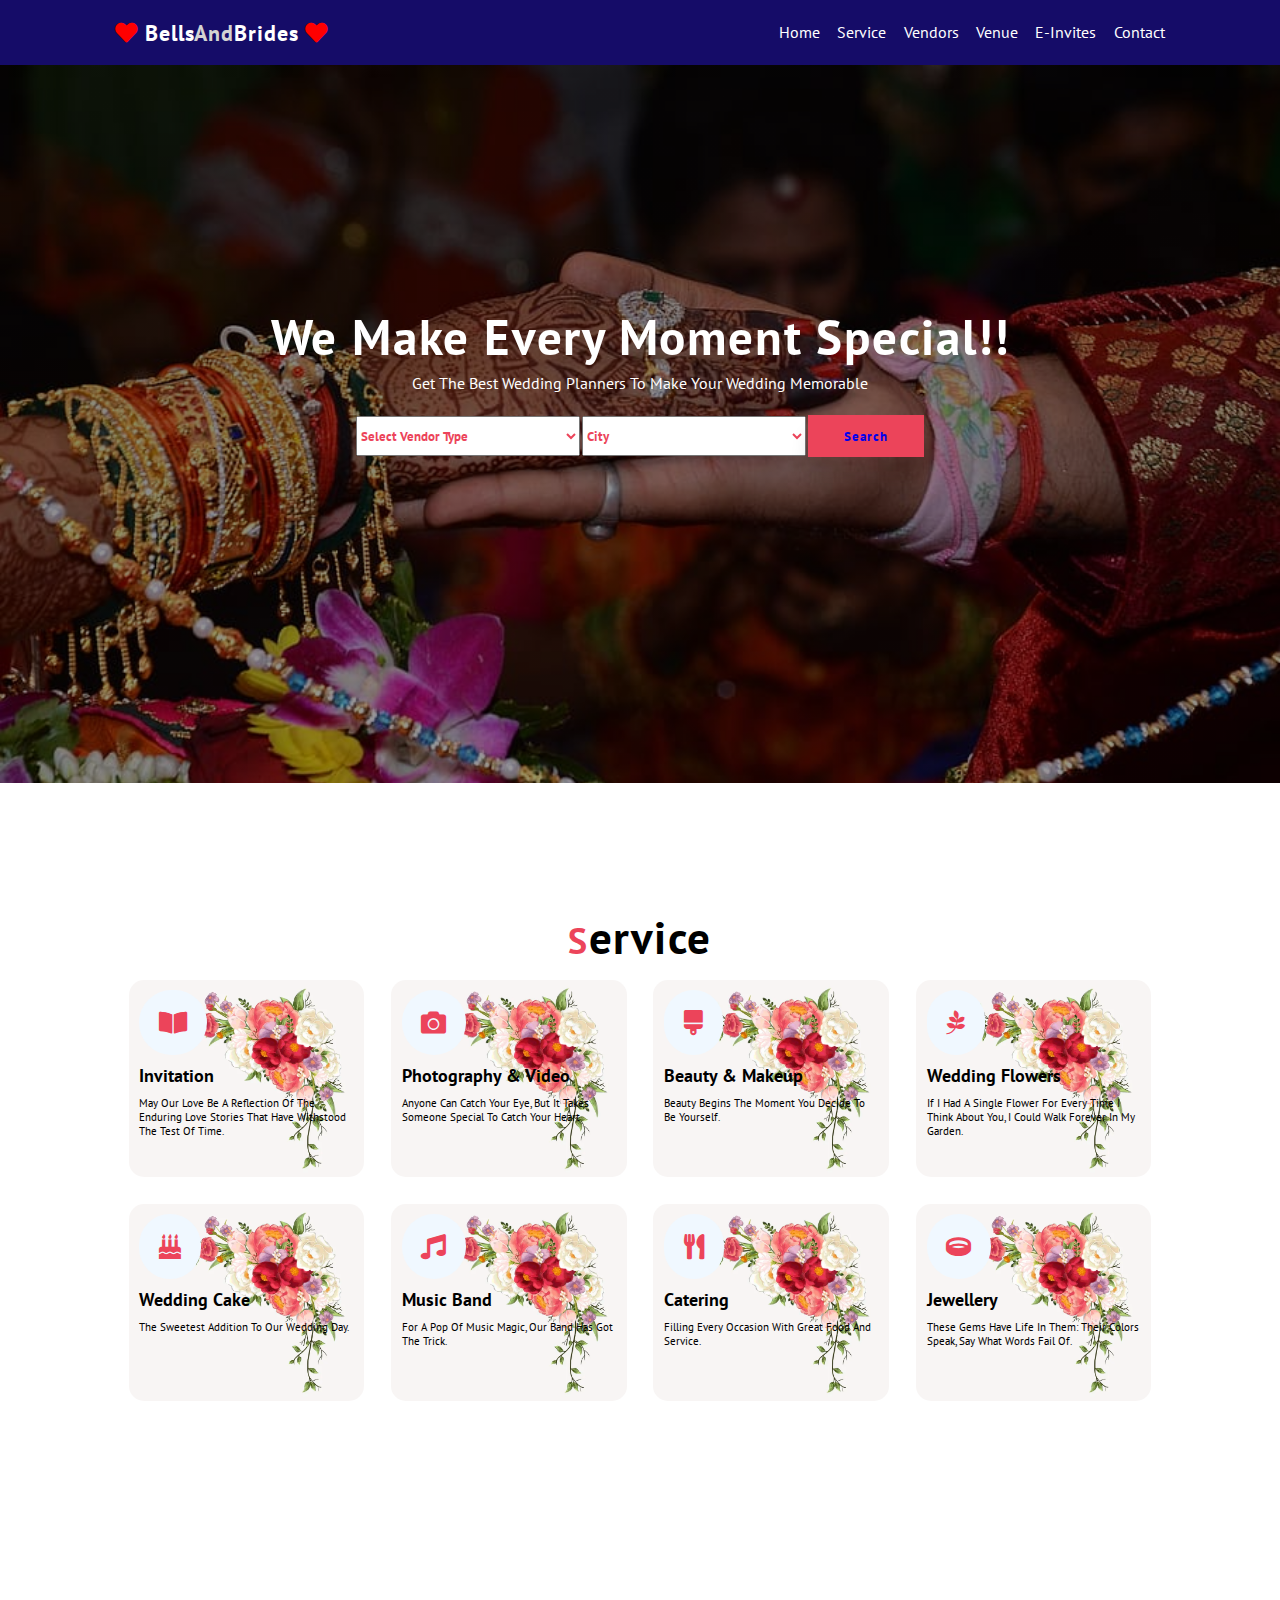
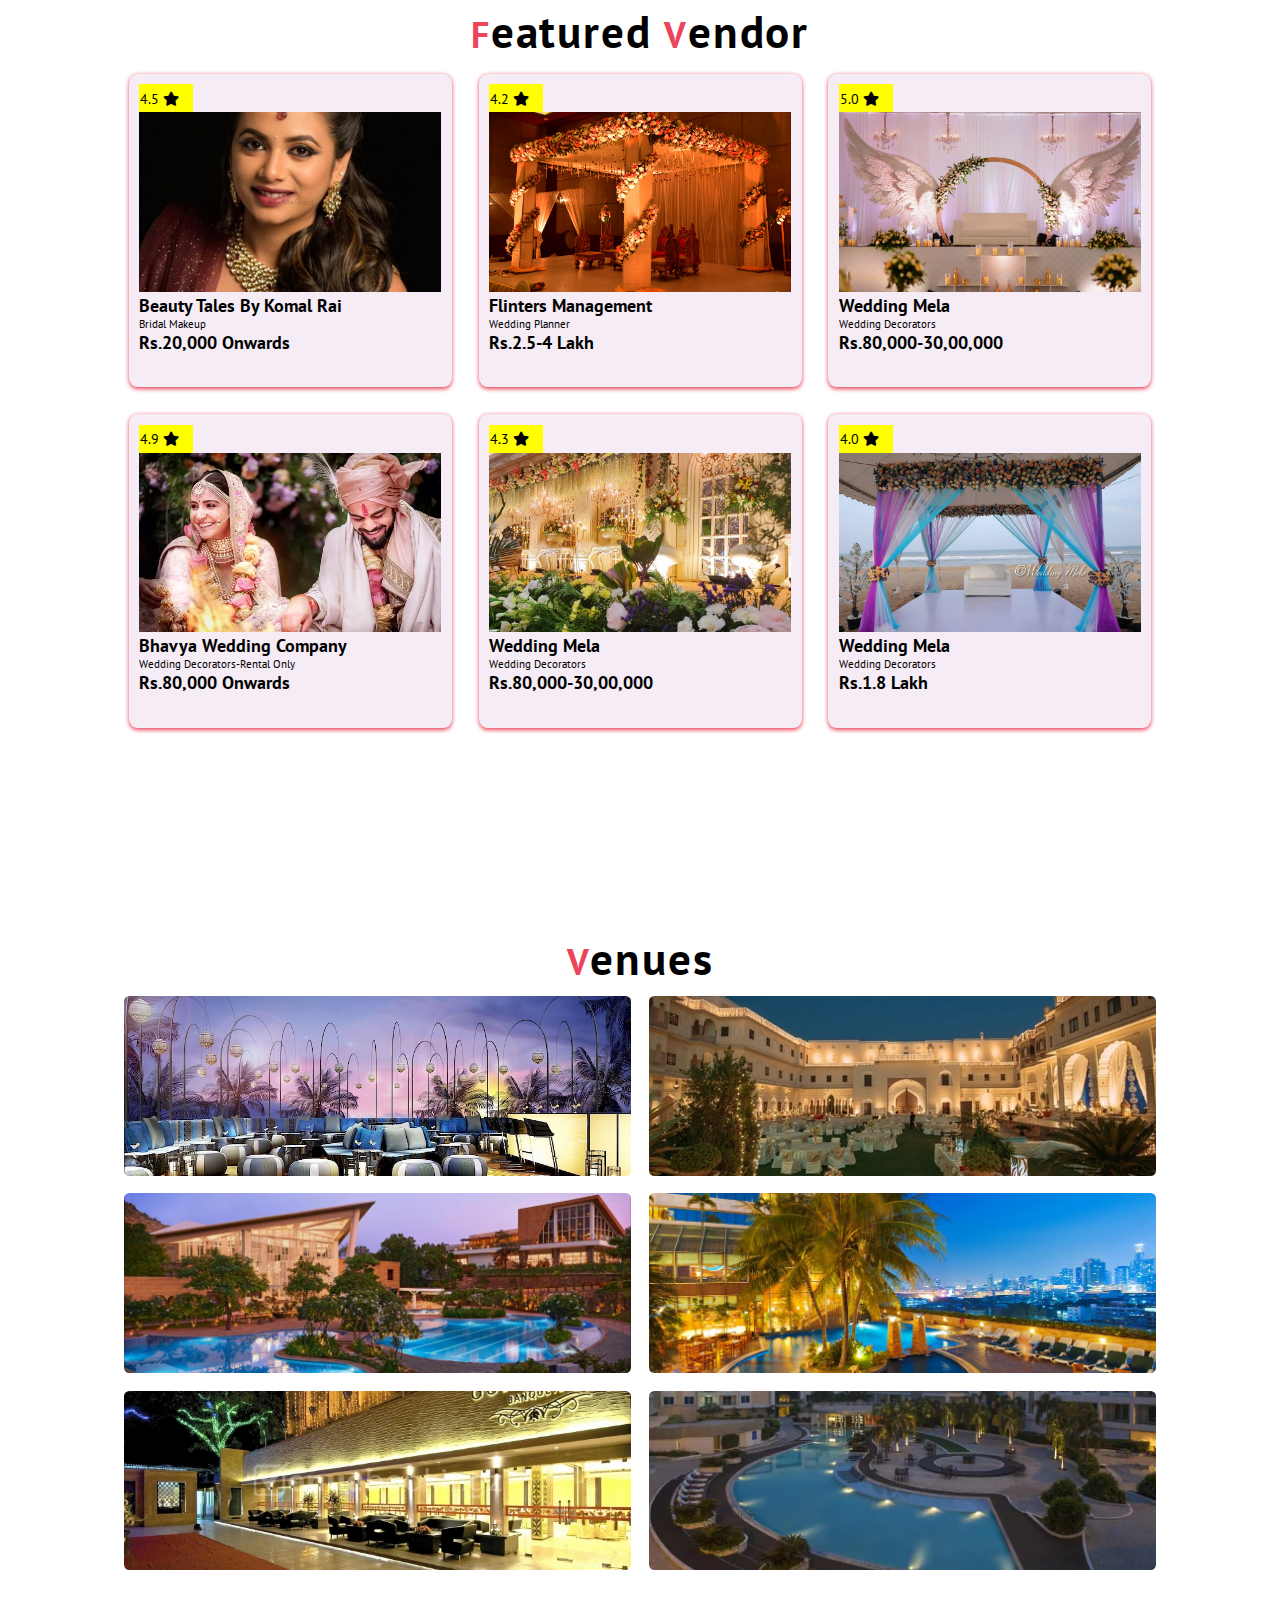
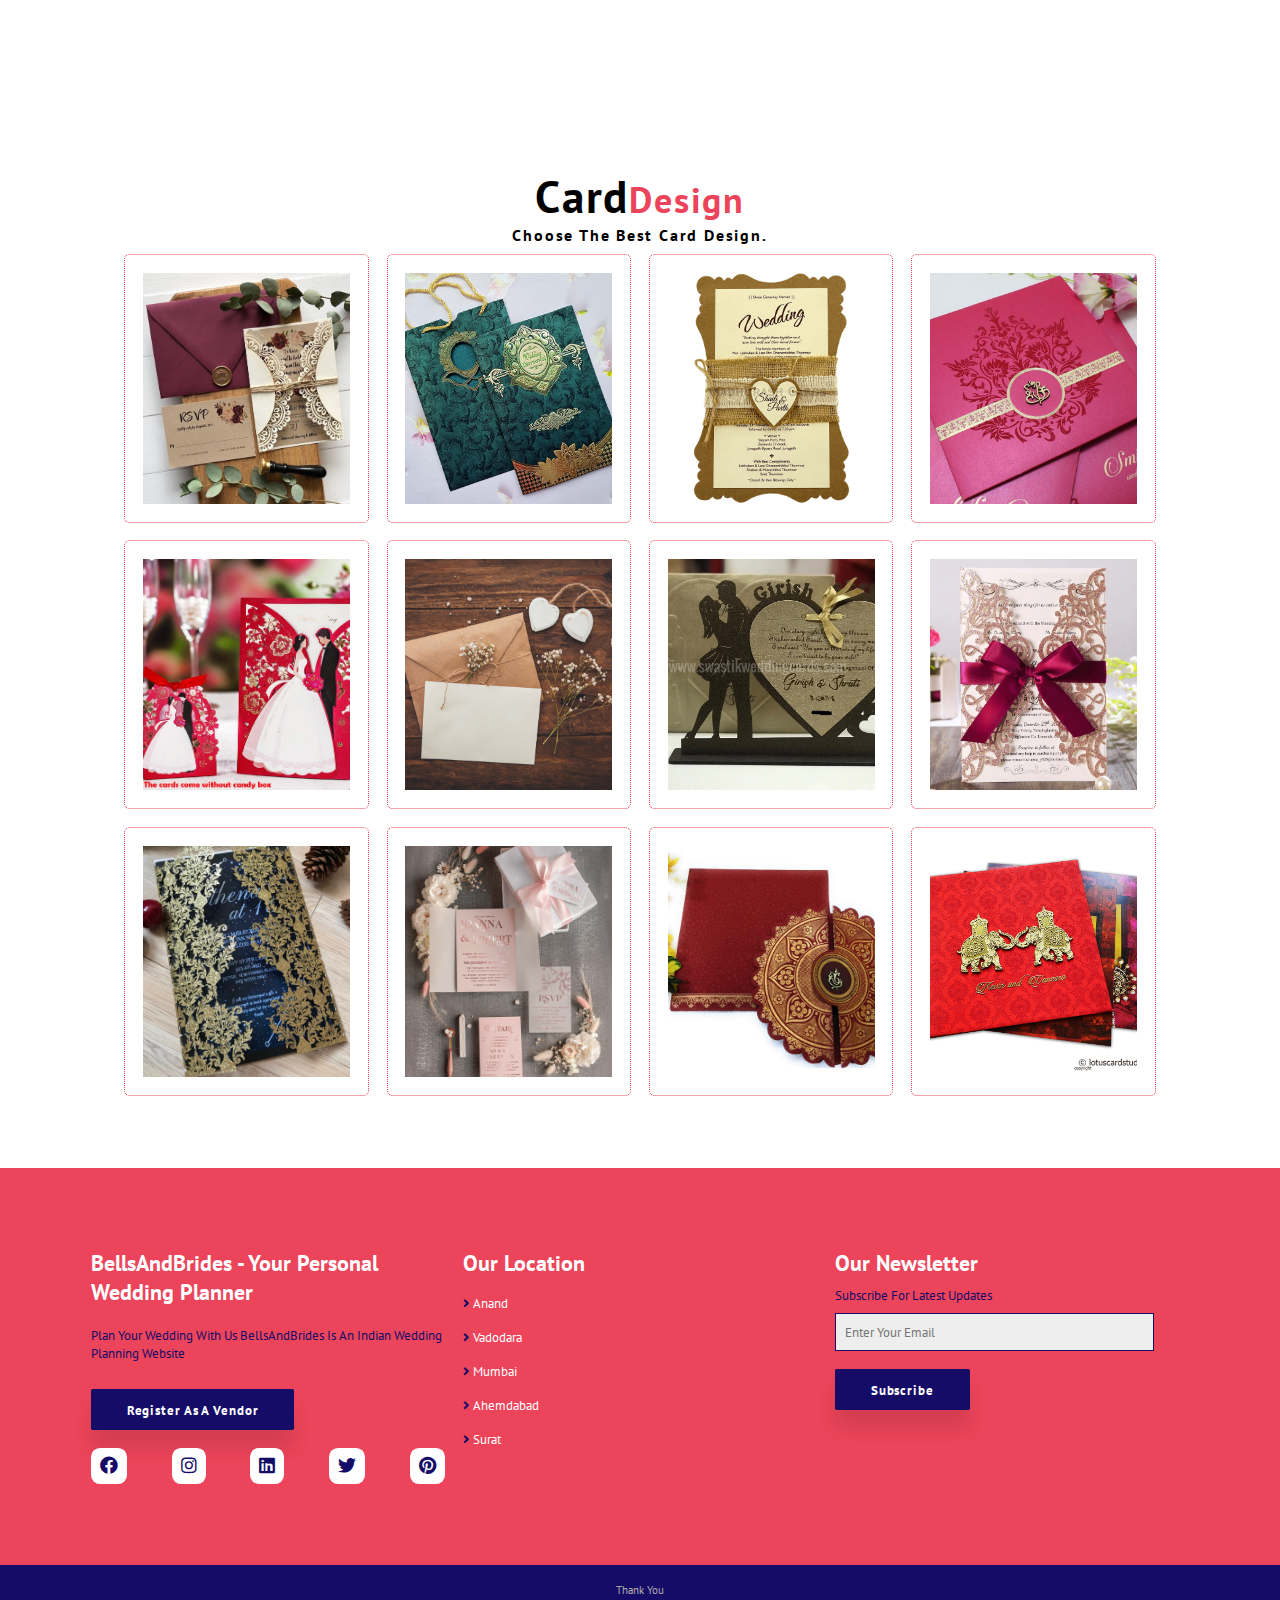
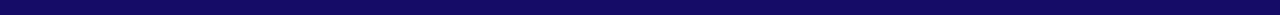
<file: Assignments/CB.EN.U4CYS22014/ui/index.html>
<!DOCTYPE html>
<html>
<head>
    <link rel="stylesheet" href="https://cdnjs.cloudflare.com/ajax/libs/font-awesome/5.15.4/css/all.min.css">
    <link rel="stylesheet" href="css/style.css">
    <title>Wedding Planner Website</title> 
</head>
<body>
    <header class="head">
        <a href="#" class="logo"><i class="fas fa-heart"></i>&nbsp;Bells<span>And</span>Brides&nbsp;<i class="fas fa-heart"></i></a>
        <nav class="navbar ">
            <a href="#" class="active">Home</a>
            <a href="#service">Service</a>
            <a href="#vendor">Vendors</a>
            <a href="#venue">Venue</a>
            <a href="#invite">E-invites</a>
            <a href="#contact">Contact</a>
        </nav> 
        <div id="menu-bar"><i class="fas fa-bars"></i></div>
    </header>
    <!---------------------------Home--------------------->
    <section class="home" id="home">
        <form action="#">
            <div class="search-box">
                <h1>We make Every Moment Special!!</h1>
                <p>Get the best wedding planners to make your wedding memorable</p>
                <select type="text" class="search-field">
            <option disabled selected>Select vendor type</option>
            <option value="Wedding Venues">Wedding Venues</option>
            <option value="Family makeup">Family makeup</option>
            <option value="bridal makeup">Bridal Makeup</option>
            <option value="Groom Wear">Groom Wear</option>
            <option value="Wedding Decoration">Wedding decoration</option>
        </select>
                <select type="text" class="search-field">
            <option disabled selected>City</option>
            <option value="Anand">banglore</option>
            <option value="Ahemdabad">Ahemdabad</option>
            <option value="Mumbai">Mumbai</option>
            <option value="Baroda">Baroda</option>
            <option value="Goa">Goa</option>
        </select>
                
                <button class="btn"><a href ="https://www.shaadisquad.com/">search</a></button>
            </div>
        </form>
    </section>
  
    <!---------------------------service--------------------->
    <section class="service" id="service">
        <div class="title">
            <h1><span>S</span>ervice</h1>
        </div>
        <div class="services-row">
            <div class="services-col">
                <i class="fas fa-book-open"></i>
                <h2>invitation</h2>
                <p>May our love be a reflection of the enduring love stories that have withstood the test of time.</p>
            </div>
            <div class="services-col">
                <i class="fas fa-camera"></i>
                <h2>Photography & Video</h2>
                <p>Anyone can catch your eye, but it takes someone special to catch your heart</p>
            </div>
            <div class="services-col">
                <i class="fas fa-brush"></i>
                <h2>Beauty & Makeup</h2>
                <p>Beauty begins the moment you decide to be yourself.</p>
            </div>
            <div class="services-col">
                <i class="fab fa-pagelines"></i>
                <h2>Wedding flowers</h2>
                <p>If I had a single flower for every time I think about you, I could walk forever in my garden.</p>
            </div>
            <div class="services-col">
                <i class="fas fa-birthday-cake"></i>
                <h2>wedding cake</h2>
                <p>The sweetest addition to our wedding day.</p>
            </div>
            <div class="services-col">
                <i class="fas fa-music"></i>
                <h2>music band</h2>
                <p>For a pop of music magic, our band has got the trick.</p>
            </div>
            <div class="services-col">
                <i class="fas fa-utensils"></i>
                <h2>Catering</h2>
                <p>Filling every occasion with great food and service.</p>
            </div>
            <div class="services-col">
                <i class="fas fa-ring"></i>
                <h2>Jewellery</h2>
                <p>These gems have life in them: their colors speak, say what words fail of.</p>
            </div>
        </div>
    </section>
    <!-----------------------------vendor------------------->
    <section class="vendor" id="vendor">
        <div class="title">
            <h1><span>F</span>eatured <span>V</span>endor</h1>
        </div>
        <div class="vendor-list">
            <div class="vendor-row">
                <div class="rate">4.5&nbsp;<i class="fa fa-star" aria-hidden="true"></i></div>
                <img src="images/image3.jpg" alt="img">
                <h2>Beauty tales by komal rai</h2>
                <p>Bridal Makeup</p>
                <h3>Rs.20,000 onwards</h3>
            </div>
            <div class="vendor-row">
                <div class="rate">4.2&nbsp;<i class="fa fa-star" aria-hidden="true"></i></div>
                <img src="images/image4.jpg" alt="img">
                <h2>Flinters Management</h2>
                <p>Wedding Planner</p>
                <h3>Rs.2.5-4 Lakh</h3>
            </div>
            <div class="vendor-row">
                <div class="rate">5.0&nbsp;<i class="fa fa-star" aria-hidden="true"></i></div>
                <img src="images/image5.jpg" alt="img">
                <h2>Wedding Mela</h2>
                <p>Wedding Decorators</p>
                <h3>Rs.80,000-30,00,000</h3>
            </div>
            <div class="vendor-row">
                <div class="rate">4.9&nbsp;<i class="fa fa-star" aria-hidden="true"></i></div>
                <img src="images/image6.jpg" alt="img">
                <h2>Bhavya Wedding Company</h2>
                <p>Wedding Decorators-Rental Only</p>
                <h3>Rs.80,000 Onwards</h3>
            </div>
            <div class="vendor-row">
                <div class="rate">4.3&nbsp;<i class="fa fa-star" aria-hidden="true"></i></div>
                <img src="images/image7.jpg" alt="img">
                <h2>Wedding Mela</h2>
                <p>Wedding Decorators</p>
                <h3>Rs.80,000-30,00,000</h3>
            </div>
            <div class="vendor-row">
                <div class="rate">4.0&nbsp;<i class="fa fa-star" aria-hidden="true"></i></div>
                <img src="images/image8.jpg" alt="img">
                <h2>Wedding Mela</h2>
                <p>Wedding Decorators</p>
                <h3>Rs.1.8 Lakh</h3>
            </div>
        </div>
    </section>
    <!----------------------------venue Section-------------->
    <section class="venue" id="venue">
        <div class="title">
            <h1><span>V</span>enues</h1>
        </div>
        <div class="venue-list">
            <div class="venue-box">
                <img src="images/venue1.jpg" alt="img">
                <div class="venue-info">
                    <h2>Goa</h2>
                    <p>Azaya Beach Resort, Goa</p>
                    <button class="btn" onclick="window.location.href='https://www.booking.com/hotel/in/azaya-beach-resort-goa.en-gb.html?aid=356980&label=gog235jc-1DCAsobEIWYXpheWEtYmVhY2gtcmVzb3J0LWdvYUgzWANobIgBAZgBCbgBF8gBDNgBA-gBAYgCAagCA7gCzI_GpQbAAgHSAiRlNGUzNTdmYy0zMmVhLTQ3NjktOTMwMC0wZjFlZjczNmFjMznYAgTgAgE&sid=5a4293cd2f2af87ff0b752d4b4865332&dist=0&keep_landing=1&sb_price_type=total&type=total&'">More Info</button>
                </div>
            </div>
            <div class="venue-box">
                <img src="images/venue2.jpg" alt="img">
                <div class="venue-info">
                    <h2>Jaipur</h2>
                    <p>The Raj Palace</p>
                    <button class="btn" onclick="window.location.href='https://www.booking.com/hotel/in/the-raj-palace-jaipur.html'">More Info</button>
                </div>
            </div>
            <div class="venue-box">
                <img src="images/venue3.jpg" alt="img">
                <div class="venue-info">
                    <h2>Udaipur</h2>
                    <p>Taj Aravalli Resort and Spa</p>
                    <button class="btn" onclick="window.location.href='https://www.booking.com/hotel/in/taj-aravali-resort-amp-spa.html'">More Info</button>
                </div>
            </div>
            <div class="venue-box">
                <img src="images/venue4.jpg" alt="img">
                <div class="venue-info">
                    <h2>Thailand</h2>
                    <p>Prince Palace Hotel</p>
                    <button class="btn" onclick="window.location.href='https://www.booking.com/hotel/th/prince-palace.en-gb.html?aid=356980&label=gog235jc-1DCAso3QFCDXByaW5jZS1wYWxhY2VIM1gDaGyIAQGYAQm4ARfIAQzYAQPoAQGIAgGoAgO4AtuRxqUGwAIB0gIkMDZiYjAyZjAtMTBhZi00NGZjLThmNzAtNjZmYzMxNGUyMWU12AIE4AIB&sid=5a4293cd2f2af87ff0b752d4b4865332&dist=0&keep_landing=1&sb_price_type=total&type=total&'">More Info</button>
                </div>
            </div>
            <div class="venue-box">
                <img src="images/venue5.jpg" alt="img">
                <div class="venue-info">
                    <h2>Mumbai</h2>
                    <p>Grand Banquet, Chembur</p>
                    <button class="btn" onclick="window.location.href='https://weddingz.in/mumbai/grand-banquets-chembur/'">More Info</button>
                </div>
            </div>
            <div class="venue-box">
                <img src="images/venue6.jpg" alt="img">
                <div class="venue-info">
                    <h2>Daman</h2>
                    <p>The Deltin,Daman</p>
                    <button class="btn" onclick="window.location.href='https://www.booking.com/hotel/in/the-deltin-resort-amp-casino.en-gb.html?aid=356980&label=gog235jc-1DCAsobEIcdGhlLWRlbHRpbi1yZXNvcnQtYW1wLWNhc2lub0gzWANobIgBAZgBCbgBF8gBDNgBA-gBAYgCAagCA7gC85XGpQbAAgHSAiRjMjNkN2NmYi1iNzdkLTRiZTMtODQ3ZC0wNTYwMGVlZmI4NTjYAgTgAgE&sid=5a4293cd2f2af87ff0b752d4b4865332&dist=0&keep_landing=1&sb_price_type=total&type=total&'">More Info</button>
                </div>
            </div>
        </div>
    </section>
    <!------------------E-invitation------------------>
    <section class="invite" id="invite">
        <div class="title">
            <h1>Card<span>Design</span></h1>
            <p>Choose the best card Design.</p>
        </div>
        <div class="invitation-row">
            <div class="invitation-box">
                <img src="images/card1.jpg" alt="">
            </div>
            <div class="invitation-box">
                <img src="images/card2.jpg" alt="">
            </div>
            <div class="invitation-box">
                <img src="images/card3.jpg" alt="">
            </div>
            <div class="invitation-box">
                <img src="images/card4.jpg" alt="">
            </div>
            <div class="invitation-box">
                <img src="images/card5.jpg" alt="">
            </div>
            <div class="invitation-box">
                <img src="images/card6.jpg" alt="">
            </div>
            <div class="invitation-box">
                <img src="images/card7.jpg" alt="">
            </div>
            <div class="invitation-box">
                <img src="images/card8.jpg" alt="">
            </div>
            <div class="invitation-box">
                <img src="images/card9.jpg" alt="">
            </div>
            <div class="invitation-box">
                <img src="images/card10.jpg" alt="">
            </div>
            <div class="invitation-box">
                <img src="images/card11.jpg" alt="">
            </div>
            <div class="invitation-box">
                <img src="images/card12.jpg" alt="">
            </div>
        </div>
    </section>
    <!--------------------------------------------footer section--------------------------->
    <footer id="contact">
        <div class="container">
            <div class="f-container">
                <h2>BellsAndBrides - Your Personal Wedding Planner</h2><br>
                <p>Plan your wedding with Us BellsAndBrides is an Indian Wedding Planning Website </p>
                <div>
                    <button class="btn">Register as a Vendor</button>
                </div>
      <div class="social">
        <a href="https://www.facebook.com/yourpage"><i class="fab fa-facebook"></i></a>
        <a href="https://www.instagram.com/yourpage"><i class="fab fa-instagram"></i></a>
        <a href="https://www.linkedin.com/company/yourpage"><i class="fab fa-linkedin"></i></a>
        <a href="https://www.twitter.com/yourpage"><i class="fab fa-twitter"></i></a>
        <a href="https://www.pinterest.com/yourpage"><i class="fab fa-pinterest"></i></a>
      </div>
    </div>
            <div class="f-container">
                <h2>Our Location</h2>
                <a href="#"><i class="fas fa-angle-right"></i>Anand</a>
                <a href="#"><i class="fas fa-angle-right"></i>Vadodara</a>
                <a href="#"><i class="fas fa-angle-right"></i>Mumbai</a>
                <a href="#"><i class=" fas fa-angle-right "></i>Ahemdabad</a>
                    <a href="# "><i class="fas fa-angle-right "></i>Surat</a>
                </div>
                
                <div class="f-container">
    <h2>Our Newsletter</h2>
    <p>Subscribe for latest updates</p>
    <input type="text" id="emailInput" placeholder="Enter Your Email">
    <button class="btn" onclick="subscribe()">Subscribe</button>
</div>
<script type="text/javascript">
function subscribe() {
    var email = document.getElementById("emailInput").value;
    var regex = /^[^\s@]+@[^\s@]+\.[^\s@]+$/;

    if (email.match(regex)) {
        document.getElementById("emailInput").value = "";
        alert("Successfully subscribed!"); 
        
    } else {
        alert("Please enter a valid email address.");
    }
}
</script>

        </footer>
        <div class="greetings ">
            <p>Thank You</p>
        </div>
</body>
<script>
     let menu = document.querySelector('#menu-bar');
    let head = document.querySelector('.head .navbar');

    menu.onclick = () => {
        head.classList.toggle('active');
    };

    window.onscroll = () => {
        head.classList.remove('active');
        if (window.scrollY > 60) {
            document.querySelector('#menu-bar').classList.add('active');
        } else {
            document.querySelector('#menu-bar').classList.remove('active');
        }
    };
</script>
</html>
</file>
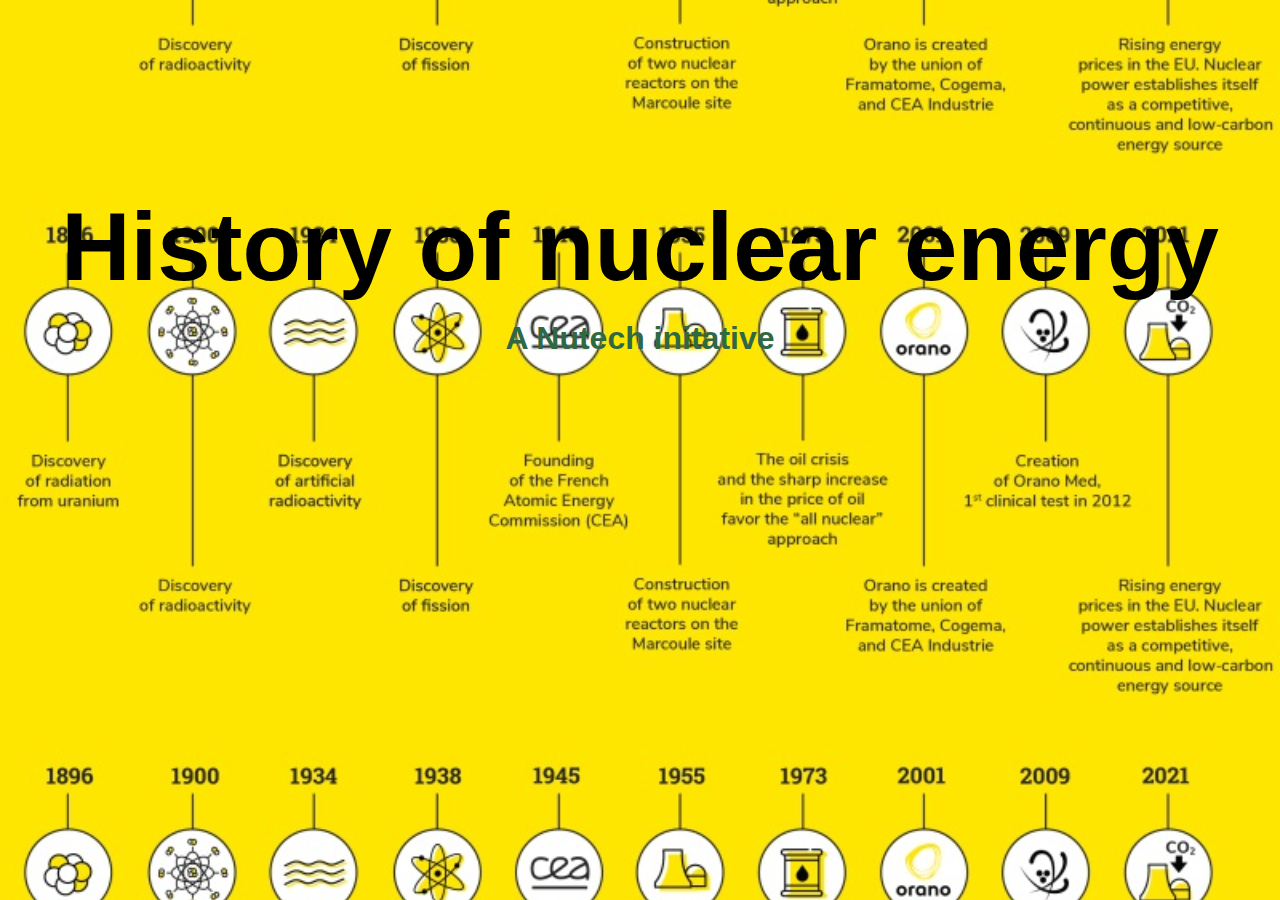
<file: Assignments/CB.EN.U4CYS22018/ui/index.html>
<!DOCTYPE html>
<html lang="en">
<head>
    <meta charset="UTF-8">
    <meta name="viewport" content="width=device-width, initial-scale=1.0">
    <title>HomePage</title>
    <link rel="stylesheet" href="css/Index.css">
    <link href="https://maxcdn.bootstrapcdn.com/font-awesome/4.2.0/css/font-awesome.min.css" rel="stylesheet">
    <link rel="icon" type="imake/x-icon" href="Assets/Pictures/logo.ico">
</head>
<body>
    <div class="container">
        <section class="openingpage">
            <h1>History of nuclear energy</h1><br>
            <h3>A Nutech initative</h3>
        </section>
        <section class="videomain">
            <div class="header">
                <a href="index.html" class="logo"><b>Nutech</b></a>
                <div class="header-right">
                <a class="active" href="index.html">Home</a>
                <a href="html\Quantum_space.html">Quantum</a>
                <a href="html\Power.html">Power</a>
                <a href="html\Energy.html">Energy</a>
                <a href="html\Accidents.html">Accidents</a>
                <a href="html\Thankyou.html">Endpage</a>
                </div>
            </div>
            <h1 class="mainhead">Introduction</h1>
            <div class="videosec">
                <div class="videopos">
            <iframe class="video" width="600" height="400" src="https://www.youtube.com/embed/ULv_PgQLXWQ?si=s3Pik23III5f1NGv" title="YouTube video player" frameborder="0" allow="accelerometer; autoplay; clipboard-write; encrypted-media; gyroscope; picture-in-picture; web-share" allowfullscreen></iframe>
            <p><span style="color: red; font-size: 1.2em;">Disclaimer:</span>This website was made for a college project.
            All metions of nutech, and its associates are from a fictional standpoint.This is a work of fiction. 
            Unless otherwise indicated, all the names, characters, businesses, places, events and incidents in this 
            website are either the product of the author's imagination or used in a fictitious manner. 
            Any resemblance to actual persons, living or dead, or actual events is purely coincidental</p>
                </div>
            </div>
        </section>
        <section class="carousel">
            <div class="header">
                <a href="index.html" class="logo">Nutech</a>
                <div class="header-right">
                <a class="active" href="index.html">Home</a>
                <a href="html\Quantum_space.html">Quantum</a>
                <a href="html\Power.html">Power</a>
                <a href="html\Energy.html">Energy</a>
                <a href="html\Accidents.html">Accidents</a>
                <a href="html\Thankyou.html">Endpage</a>
                </div>
            </div>
            <h1 class="mainhead">Explore</h1>
            <div class="gallery">
                <div class="imgbox"><h3>Quantum Space</h3><a href="html\Quantum_space.html">Explore</a></div>
                <div class="imgbox"><h3>Power</h3><a href="html\Power.html">Explore</a></div>
                <div class="imgbox"><h3>Energy</h3><a href="html\Energy.html">Explore</a></div>
                <div class="imgbox"><h3>Accidents</h3><a href="html\Accidents.html">Explore</a></div>
            </div>
        </section>
        <section class="madeby">
            <div class="header">
                <a href="index.html" class="logo">Nutech</a>
                <div class="header-right">
                <a class="active" href="index.html">Home</a>
                <a href="html\Quantum_space.html">Quantum</a>
                <a href="html\Power.html">Power</a>
                <a href="html\Energy.html">Energy</a>
                <a href="html\Accidents.html">Accidents</a>
                <a href="html\Thankyou.html">Endpage</a>
                </div>
            </div>
            <h1 class="mainhead">Made By</h1>
            <div class="card-cont">
            <div class="card">
                <div class="imagebox">
                    <img src="Assets/Pictures/front1.jpg" alt="">
                    <img src="Assets/Pictures/back1.jpg" alt="">
                </div>
                    <div class="details">
                        <div class="content">
                            <h2>Rahul Shankar .V<br><span>Designer</span></h2>
                            <div class="social-icons">
                                <a href="https://www.youtube.com/channel/UCumB-4ZF8zMD3sqQUeJsVUg"><i class="fa fa-youtube-play" aria-hidden="true"></i></a>
                                <a href="https://www.linkedin.com/in/rahul-shankar-v-56575a255/"><i class="fa fa-linkedin-square" aria-hidden="true"></i></a>
                                <a href="https://www.instagram.com/rahulthemadlad/"><i class="fa fa-instagram" aria-hidden="true"></i></a>
                            </div>
                        </div>
                    </div>
            </div>
            <div class="card">
                <div class="imagebox">
                    <img src="Assets/Pictures/front2.jpg" alt="">
                    <img src="Assets/Pictures/back2.jpg" alt="">
                </div>
                    <div class="details">
                        <div class="content">
                            <h2>Charan<br><span>Builder</span></h2>
                            <div class="social-icons">
                                <a href="#"><i class="fa fa-linkedin-square" aria-hidden="true"></i></a>
                            </div>
                        </div>
                    </div>
            </div>
        </div>
        </section>
    </div>
</body>
</html>
</file>
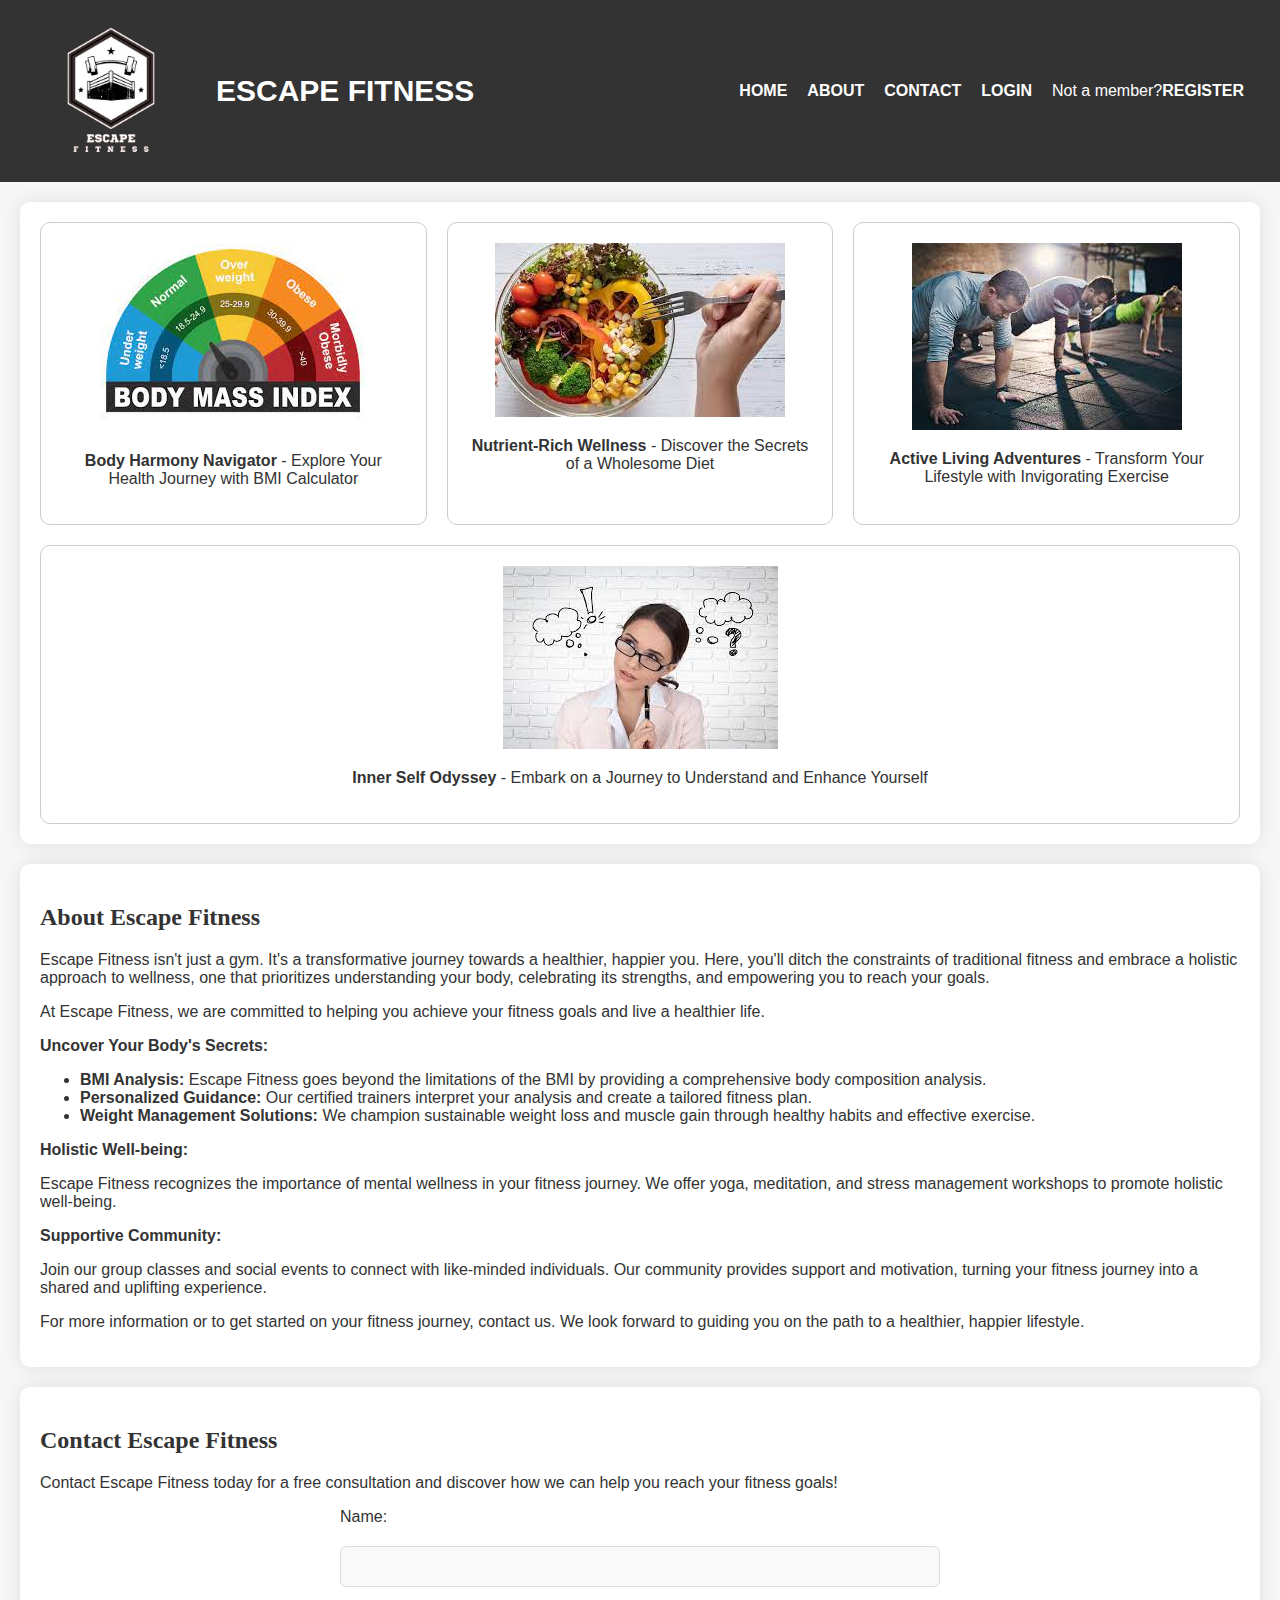
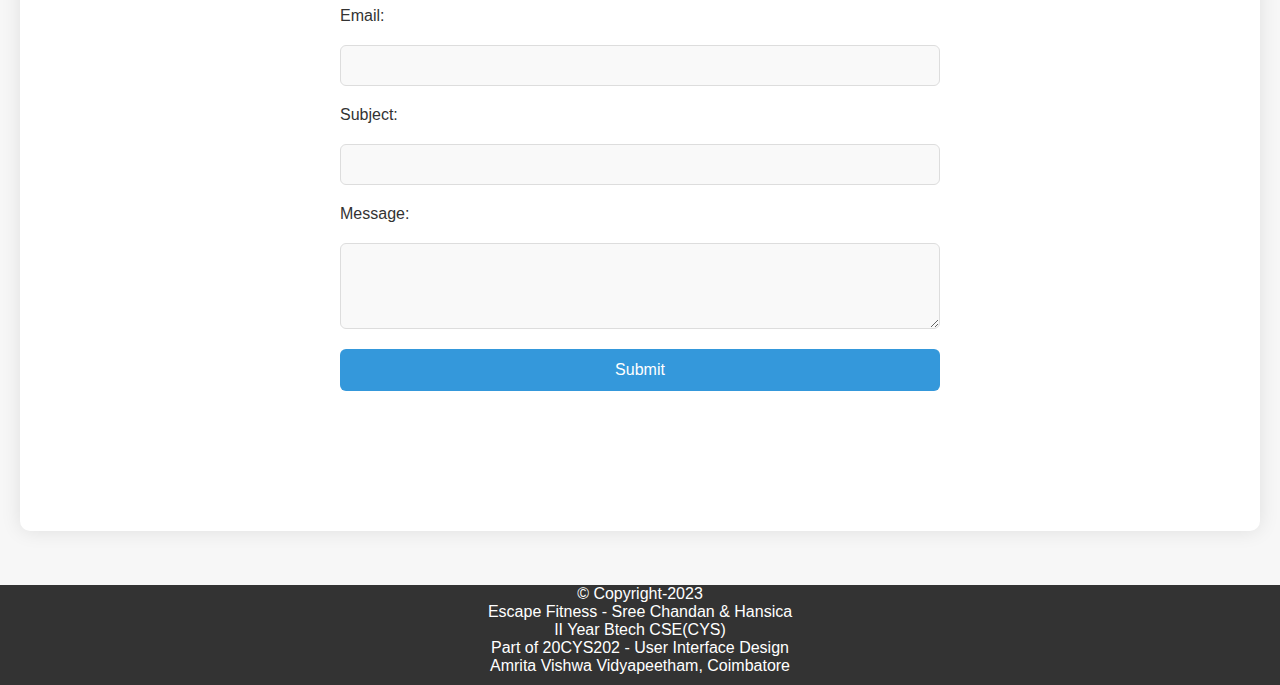
<file: Assignments/CB.EN.U4CYS22019/ui/index.html>
<!DOCTYPE html>
<html lang="en">

<head>
    <meta charset="UTF-8">
    <meta name="viewport" content="width=device-width, initial-scale=1.0">
    <title>Escape Fitness</title>
    <link rel="stylesheet" href="../ui/css/style.css">
    <link rel="icon" href="../ui/images/logo_white-removebg-preview.png">
    <link rel="stylesheet" href="https://fonts.googleapis.com/css2?family=Roboto:wght@300;400;500&display=swap">
    </head>

<body>
    <header>
        <h1 style="padding-left: 200px; font-size: 30px;">
            ESCAPE FITNESS
        </h1>
        <img id="logo" src="../ui/images/logo_white-removebg-preview.png" alt="Logo">

        <nav>
            <ul>
                <li class="active"><a href="#">HOME</a></li>
                <li><a href="#about">ABOUT</a></li>
                <li><a href="#contact">CONTACT</a></li>
                <li><a href="../ui/html/login.html">LOGIN</a></li> Not a member?
                <li><a href="../ui/html/Register.html">REGISTER</a></li>
            </ul>
        </nav>
    </header>

    <section id="home">
        <div id="container">
            <div class="options-container">
                <div class="option" onclick="navigateToPage('../ui/html/index2.html')">
                    <img src="../ui/images/BMICAL.jpeg" alt="Body Harmony Navigator">
                    <p><b>Body Harmony Navigator</b> - Explore Your Health Journey with BMI Calculator</p>
                </div>

                <div class="option" onclick="navigateToPage('../ui/html/diet_1.html')">
                    <img src="../ui/images/Diet.jpeg" alt="Nutrient-Rich Wellness">
                    <p><b>Nutrient-Rich Wellness</b> - Discover the Secrets of a Wholesome Diet</p>
                </div>

                <div class="option" onclick="navigateToPage('../ui/html/workout_3.html')">
                    <img src="../ui/images/Ex.jpeg" alt="Active Living Adventures">
                    <p><b>Active Living Adventures</b> - Transform Your Lifestyle with Invigorating Exercise</p>
                </div>

                <div class="option" onclick="navigateToPage('../ui/html/get_3.html')">
                    <img src="../ui/images/Get.jpeg" alt="Inner Self Odyssey">
                    <p><b>Inner Self Odyssey</b> - Embark on a Journey to Understand and Enhance Yourself</p>
                </div>
            </div>
        </div>
    </section>

    <section id="about">
        <h2 style="font-family: Josefin Sans;">About Escape Fitness</h2>
        <p>
            Escape Fitness isn't just a gym. It's a transformative journey towards a healthier, happier you. Here, you'll ditch the constraints of traditional fitness and embrace a holistic approach to wellness, one that prioritizes understanding your body, celebrating
            its strengths, and empowering you to reach your goals.
        </p>
        <p>
            At Escape Fitness, we are committed to helping you achieve your fitness goals and live a healthier life.
        </p>
        <p>
            <strong>Uncover Your Body's Secrets:</strong>
        </p>
        <ul>
            <li><strong>BMI Analysis:</strong> Escape Fitness goes beyond the limitations of the BMI by providing a comprehensive body composition analysis.</li>
            <li><strong>Personalized Guidance:</strong> Our certified trainers interpret your analysis and create a tailored fitness plan.</li>
            <li><strong>Weight Management Solutions:</strong> We champion sustainable weight loss and muscle gain through healthy habits and effective exercise.</li>
        </ul>
        <p>
            <strong>Holistic Well-being:</strong>
        </p>
        <p>
            Escape Fitness recognizes the importance of mental wellness in your fitness journey. We offer yoga, meditation, and stress management workshops to promote holistic well-being.
        </p>
        <p>
            <strong>Supportive Community:</strong>
        </p>
        <p>
            Join our group classes and social events to connect with like-minded individuals. Our community provides support and motivation, turning your fitness journey into a shared and uplifting experience.
        </p>
        <p>
            For more information or to get started on your fitness journey, contact us. We look forward to guiding you on the path to a healthier, happier lifestyle.
        </p>
    </section>

    <section id="contact">
        <h2 style="font-family: Josefin Sans;">Contact Escape Fitness</h2>
        <p>
            Contact Escape Fitness today for a free consultation and discover how we can help you reach your fitness goals!
        </p>
        <form id="contactForm" class="content">
            <label for="name">Name:</label>
            <input type="text" id="name" name="name" required>

            <label for="email">Email:</label>
            <input type="email" id="email" name="email" required>

            <label for="subject">Subject:</label>
            <input type="text" id="subject" name="subject" required>

            <label for="message">Message:</label>
            <textarea id="message" name="message" rows="4" required></textarea>

            <button type="submit">Submit</button>
        </form>
    </section>
&emsp;
    <footer class="footer">
       
        <p>&copy; Copyright-2023 <br>
        Escape Fitness - Sree Chandan & Hansica<br>
        II Year Btech CSE(CYS)<br>
        Part of 20CYS202 - User Interface Design <br>
       Amrita Vishwa Vidyapeetham, Coimbatore</p>
   
        
    </footer>

 

    <script>
        function navigateToPage(page) {
            window.location.href = page;
        }

        document.getElementById('contactForm').addEventListener('submit', function(event) {
            event.preventDefault();
            alert('Thank you for reaching out! We will get back to you soon.');
            // Additional logic to handle form submission
        });
    </script>
</body>

</html>
</file>
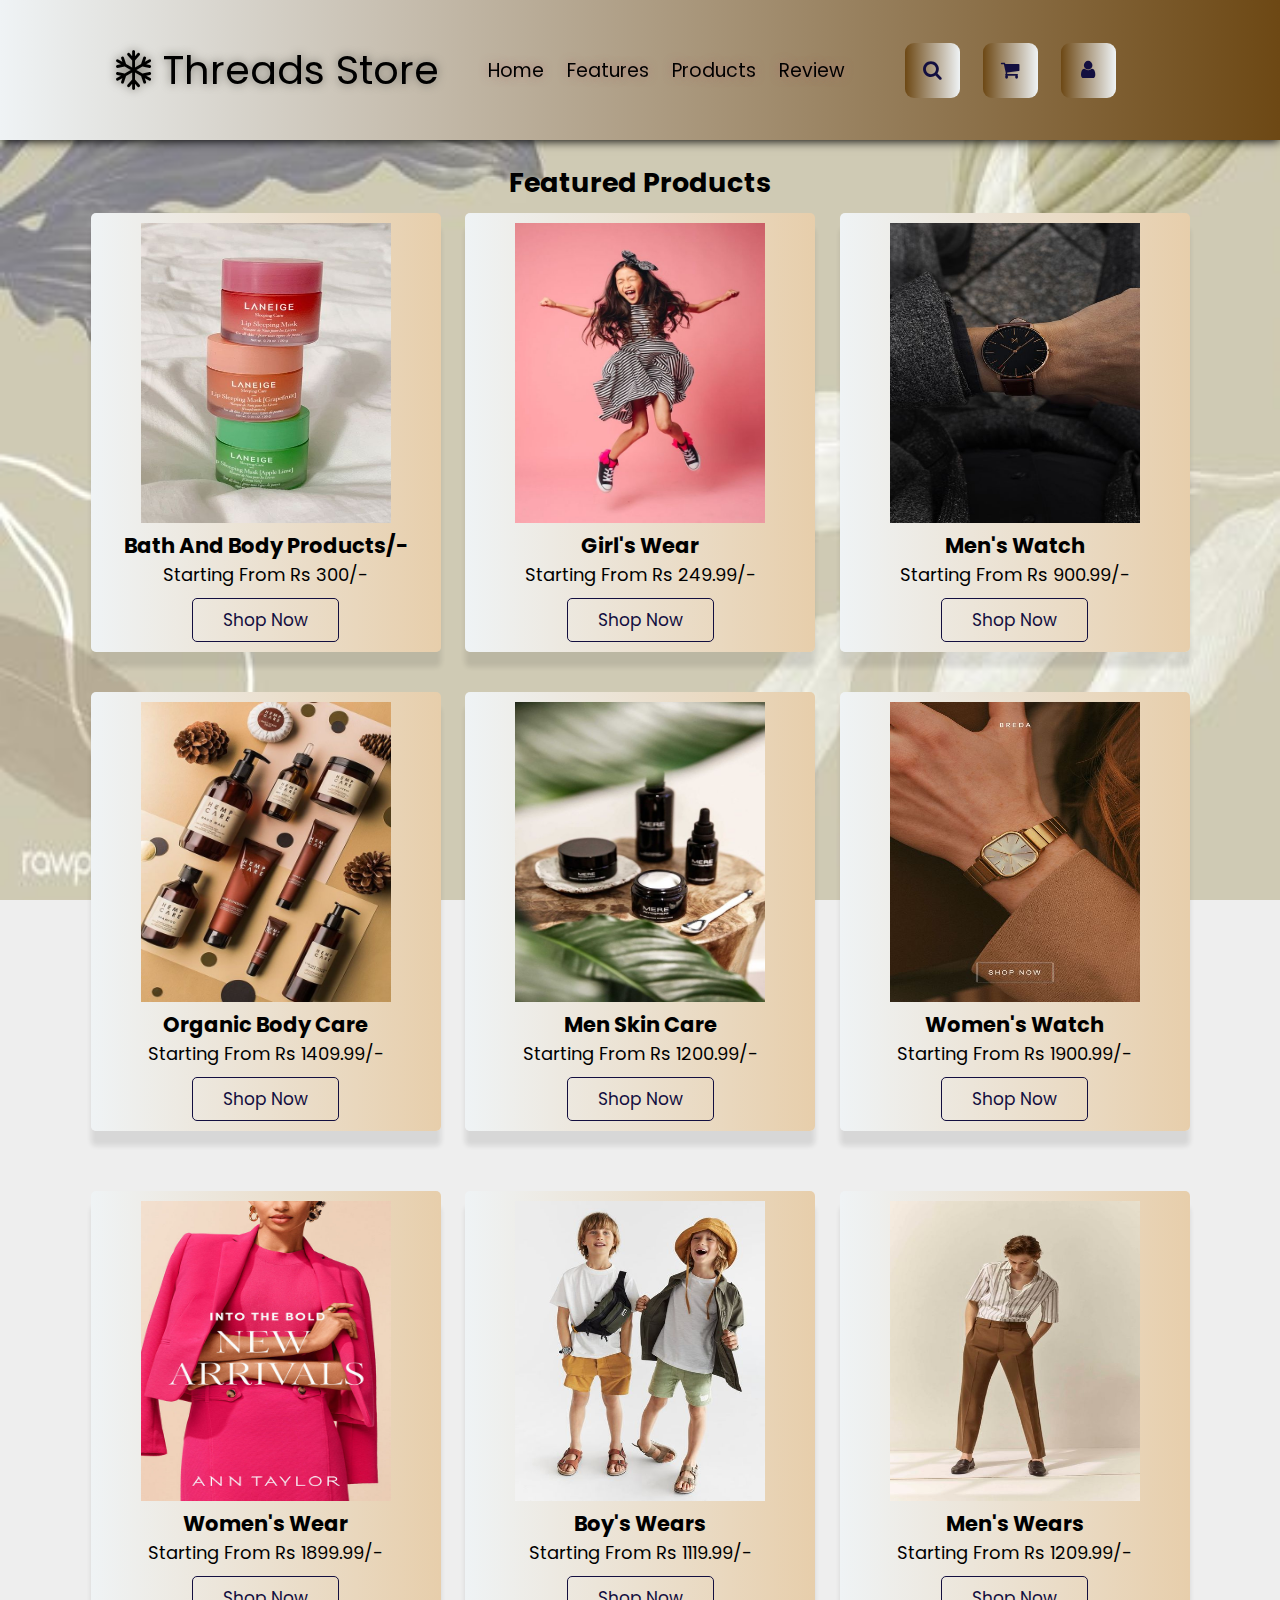
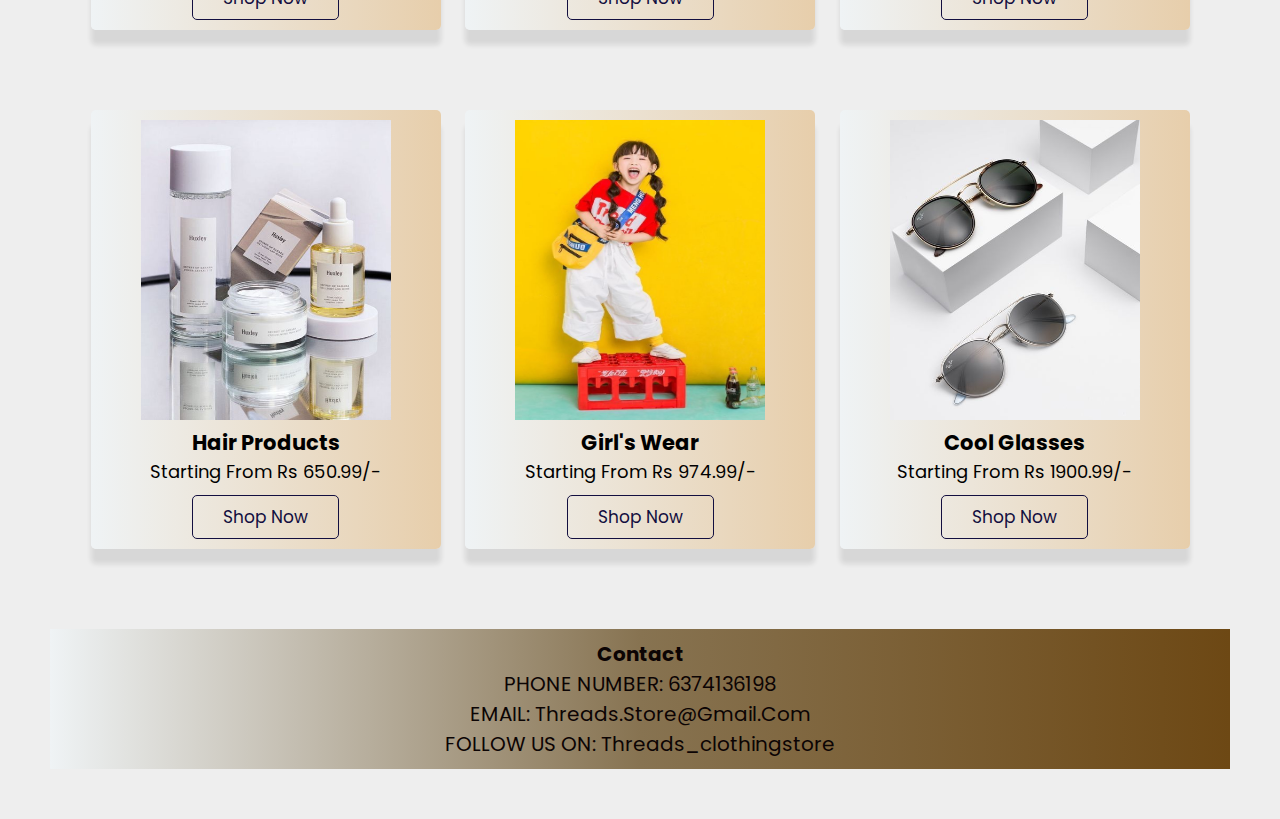
<file: Assignments/CB.EN.U4CYS22021/ui/index.html>
<!DOCTYPE html>
<html>
    <head>
        <title>Threads Fashion Store</title>
<!--Code for font awesome cdn--> 
<link rel="stylesheet" href="https://cdnjs.cloudflare.com/ajax/libs/font-awesome/4.7.0/css/font-awesome.min.css">
<!--Code for font awesome cdn-->
<link rel="stylesheet" type="text/css" href="css/fashion.css">



<!------------------------------------------------------------------------------------------------------------------------>

</head>
    <body>
        <header class="header" >
            <a href="#" class="logo" style="color:black;"><i class="fa fa-snowflake-o" aria-hidden="true"></i> Threads Store</a>
        <nav class="navbar">
            <a style="color:black;" href="html/login page.html">home</a>
            <a style="color:black;" href="html/features.html">features</a>
            <a style="color:black;" href="html/products.html">products</a>
            <a  style="color:black;" href="html/reviewpage.html">review</a>


        </nav>

<div class="icons">
    <div class="fa fa-bars" id="menu-btn"> </div>
    <div class="fa fa-search" id="search-btn"> </div>
    <div class="fa fa-shopping-cart" id="cart-btn"> </div>
    <div class="fa fa-user" id="login-btn"> </div>
    
</div>

<!------------------------------------------------------------------------------------------------------------------------>

<form class="search-form">
    <input type="search" id="search-box" placeholder="Search Here......">
    <label for="search-box" class="fa fa-search"></label>
</form>
<!------------------------------------------------------------------------------------------------------------------------>

<div class="shopping-cart">
    <div class="box">
        <i class="fa fa-trash"></i>
        <img src="images/body.jpg"alt="Product 2" width="90px"height="90px">
        <div class="content">
            <h3>Girl's wear</h3>
            <span class="price">2499.99Rs/-</span>
            <span class="quantity">Qty : 1</span>


        </div>
    </div>
          <!------------------------------------------------------------------------------------------------------------------------>

        <div class="box">
            <i class="fa fa-trash"></i>
            <img src="images/organic.jpg" width="90px"height="90px">
            <div class="content">
                <h3>Lip Colors</h3>
                <span class="price">1900.99Rs/-</span>
                <span class="quantity">Qty : 1</span>
    
    
            </div>
        </div>
          <!------------------------------------------------------------------------------------------------------------------------>

            <div class="box">
                <i class="fa fa-trash"></i>
                <img src="images/men-cos.jpg" width="90px"height="90px">
                <div class="content">
                    <h3>Cool Glasses</h3>
                    <span class="price">$1900.99Rs/-</span>
                    <span class="quantity">Qty : 1</span>
        
        
                </div>
            </div>
            <div>
            <!--<div class="total">total : 3000Rs</div>-->
            <a href="#" class="btn">Checkout</a>
           </div>
            
</div>

<!------------------------------------------------------------------------------------------------------------------------>


<form action="#" class="login-form">
    <h3>Login Now</h3>
    <input type="email" placeholder=" your email " class="box">
    <input type="password" placeholder=" your password " class="box">
<p>Forget Your Password <a href="#">Click Here</a></p>
<p>Don't  Have An Account<a href="#">Click Here</a></p>
    <input type="submit" value="Login  Now" class="btn">
    
</form>
<div id="errorMessages"></div>
</header>


<!------------------------------------------------------------------------------------------------------------------------>

<section class="features" id="features">
    <h1 class="heading"> Our <span>features</span></h1>
    
</section>

<!------------------------------------------------------------------------------------------------------------------------>



<body>
    <script src="js/fasscript.js"></script>
    <section class="products">
        <h2>Featured Products</h2>
        <div class="product">
          <img src="images/body.jpg" alt="Women's Wear" >
          <h3>Bath and Body Products/-</h3>
          <p>Starting from Rs 300/-</p>
          <a href="#" class="btn">Shop Now</a>
        </div>
        <div class="product">
          <img src="images/girlswaer.jpg"alt="Product 2" >
          <h3>Girl's Wear</h3>
          <p>Starting from Rs 249.99/-</p>
          <a href="#" class="btn">Shop Now</a>
        </div>
        <div class="product">
          <img src="images/menwatch.jpg" alt="Product 1" >
          <h3>Men's Watch</h3>
          <p>Starting from Rs 900.99/-</p>
          <a href="#" class="btn">Shop Now</a>
        </div>
        
        
    <section class="products">
        
        <div class="product">
          <img src="images/organic.jpg" alt="Product 3" >
          <h3>Organic Body Care</h3>
          <p>Starting from Rs 1409.99/-</p>
          <a href="#" class="btn">Shop Now</a>
        </div>
        <div class="product">
          <img src="images/men-cos.jpg" alt="Product 4">
          <h3>Men Skin Care</h3>
          <p>Starting from Rs 1200.99/-</p>
          <a href="#" class="btn">Shop Now</a>
        </div>
        <div class="product">
          <img src="images/womenwatch.jpg"alt="Product 1" >
          <h3>Women's Watch</h3>
          <p>Starting from Rs 1900.99/-</p>
          <a href="#" class="btn">Shop Now</a>
        </div>
        
        
    </section>
      <section class="products">
        
        <div class="product">
          <img src="images/womenwear.jpg" alt="Product 5" >
          <h3>Women's Wear</h3>
          <p>Starting from Rs 1899.99/-</p>
          <a href="#" class="btn">Shop Now</a>
        </div>
        <div class="product">
          <img src="images/boys.jpg" alt="" >
          <h3>Boy's Wears</h3>
          <p>Starting from Rs 1119.99/-</p>
          <a href="#" class="btn">Shop Now</a>
        </div>
       
        <div class="product">
          <img src="images/menwear.jpg"alt="Product 9" >
          <h3>Men's Wears</h3>
          <p>Starting from Rs 1209.99/- </p>
          <a href="#" class="btn">Shop Now</a>
        </div>
      </section>  
        
      </section>
      <section class="products">
        
        <div class="product">
          <img src="images/oyo.jpg" alt="Product 7" >
          <h3>Hair Products</h3>
          <p>Starting from Rs 650.99/-</p>
          <a href="#" class="btn">Shop Now</a>
        </div>
        <div class="product">
          <img src="images/litle.jpg" alt="Product 8">
          <h3>Girl's Wear</h3>
          <p>Starting from Rs 974.99/-</p>
          <a href="#" class="btn">Shop Now</a>
        </div>
        <div class="product">
          <img src="images/sunglass.jpg" alt="Product 1" >
          <h3>Cool Glasses</h3>
          <p>Starting from Rs 1900.99/-</p>
          <a href="#" class="btn">Shop Now</a>
        </div>
        
        
      </section>
      <div class="contact">
        <h4>Contact</h4>
        <p>PHONE NUMBER: 6374136198</p>
        <p>EMAIL: threads.store@gmail.com</p>
        <p>FOLLOW US ON: threads_clothingstore</p>
    </div>
</body>
</html>
</file>
<file: Assignments/CB.EN.U4CYS22001/ui/css/style.css>
*{
    margin: 0;
    padding: 0;
    box-sizing: border-box;
    font-family: sans-serif;
    overflow-y: scroll;
}
*::-webkit-scrollbar{
   display: none;
}
body{
    min-height: 1000px;
}
header{
    position: fixed;
    top: 0;
    left: 0;
    width: 100%;
    height: 100vh;
    padding: 0 100px;
    background: #000;
    display: flex;
    justify-content: flex-end;
    align-items: center;
    transition: 1s;
}
header.sticky{
    height: 80px;
}
header .banner{
    position: absolute;
    top: 0;
    left: 0;
    width: 100%;
    height: 100%;
    object-fit: cover;
}
header.sticky .banner{
    opacity: 0.5;
}
header .logo{
    position: absolute;
    top: 50%;
    left: 50%;
    transform: translate(-50%,-50%);
    font-size: 15vw;
    color: #fff;
    font-weight: 700;
    transition: 1s;
    text-decoration: none;
    z-index: 1;
}
header.sticky .logo{
    position: absolute;
    font-size: 2em;
    left: 100px;
    transform: translate(0,-50%);
}
nav{
    position: relative;
    display: flex;
    z-index: 1;
}
nav ul{
    position: relative;
    display: flex;
    transition: 0.25s;
    transform: translateX(100px);
    opacity: 0;
}
header.sticky nav ul{
    transform: translateX(0);
    opacity: 1;
    transition-delay: 0.75s;
}
nav ul li{
    list-style: none;
}
nav ul li a{
    color: #fff;
    display: inline-block;
    padding: 10px 15px;
    font-size: 1.2em;
    text-decoration: none;
}
nav ul li a:hover{
    color: #154c79;
}
.test{
    margin-top: 50vh;
    padding: 100px;
}
.test h2{
    font-size: 3em;
}
.test p{
    font-size: 1.2em;
}

.signup-container {
    background-color: #fff;
    padding: 20px;
    border-radius: 8px;
    box-shadow: 0 0 10px rgba(0, 0, 0, 0.1);
}

form {
    display: flex;
    flex-direction: column;
}

label {
    margin-bottom: 8px;
}

input, select {
    padding: 8px;
    margin-bottom: 16px;
    border: 1px solid #ccc;
    border-radius: 4px;
}

button {
    background-color: #007BFF;
    color: #fff;
    padding: 10px;
    border: none;
    border-radius: 4px;
    cursor: pointer;
}

button:hover {
    background-color: #0056b3;
}
</file>
<file: Assignments/CB.EN.U4CYS22002/ui/css/styles.css>
.Home_images{
    position: relative;
    background-image: url('../images/Cbe.gif');
    background-repeat: no-repeat;
    background-position: 50% 7%;
    background-size: 40%;
    height: 70vh;
    background-color: floralwhite;
  }

  .whole_body{
    margin-top: 15%;
    margin-left: 20%;
    margin-right: 20%;
    margin-bottom: 15%;
  }

  .Home_container{
    position: relative;
    text-align: center;
  }

  .Home_Amrita{
    width: 19%;
    height: auto;
    position: absolute;
    top: 3%;
    left: 3%;
  }

  .Home_Tifac{
    width: 9%;
    height: auto;
    position: absolute;
    top: 0%;
    right: 5%;
  }

  .center-text {
    margin-top: 20%;
    position: relative;
    align-items: center;  
  }

  .text{
    text-align: center;
  }

  hr{
    border: 0.05px solid maroon;
  }

  .button {
    display: inline-block;
    border-radius: 4px;
    background-color: #B50346;
    border: none;
    color: #FFFFFF;
    text-align: center;
    font-size: 16px;
    padding: 10px;
    width: 100px;
    transition: all 0.5s;
    cursor: pointer;
    margin: 5px;
  }

  .button span {
    cursor: pointer;
    display: inline-block;
    position: relative;
    transition: 0.5s;
  }

  .button span:after {
    content: '\00bb';
    position: absolute;
    opacity: 0;
    top: 0;
    right: -20px;
    transition: 0.5s;
  }

  .button:hover span {
    padding-right: 25px;
  }

  .button:hover span:after {
    opacity: 1;
    right: 0;
  }

  .ram_Amrita{
    width: 15%;
    height: auto;
    position: absolute;
    top: 0%;
    left: 3%;
  }

  .ram_Tifac{
    width: 5%;
    height: auto;
    position: absolute;
    top: 0%;
    right: 3%;
  }

  .cys-ram{
    width: 10%;
    height: auto;
    position: absolute;
    top: 0%;
    left: 35%;
  }

  .ram_container1{
    position: relative;
    margin-top: 6%;
    margin-left: 2%;
    margin-right: 2%;
    
  }

  .tabd{
    background-color:maroon;
    border-style: none;
    height: 30px;
    color: #f1f1f1;
    font-weight: 200;
    width: 100px;
    border-radius: 3px;
    
  }
  .tabd:hover{
    background-color: rgb(212, 2, 2);
  }
  .ram_container2{
    margin-top: 1%;
    padding: 0.009%;
    border-radius: 0.5%;
    background-color:#ededeed5;
    width: 100%;
    height: 310px;
    box-shadow: 2px 5px 5px rgba(0, 0, 0, 0.26);
  }

  .tab-content {
    display: none;
    padding-left: 0.5%;
  }

  .active-tab {
    display: block;
  }

  .search{
    text-align: center;
    font-size: small;
    font-weight: 700;
    color: ghostwhite;
    width: 55px;
    height: 30px;
    border-style: none;
    border-radius: 4px;
    background-color:#ff9100e1;
    
  }
  .search:hover{
    background-color: #f08901e1;

  }
  
  .styleip{
    border-radius: 20px;
    padding: 3px;
    margin-right: 10px;
    border-style: none;
  }
  .ram_images{
    display: block;
    position: relative;
    background-image: url('../images/Cbe.gif');
    background-repeat: no-repeat;
    background-position: 50% 60%;
    background-size: 45%;
    height: 40vh;
  }


.credits-container{
  z-index: 1;
  cursor: pointer;
  background-color: maroon;
  position: absolute;
  top: 0;
  right: 0;
  height: 30px; 
  width: 40px; 
  display: flex;
  padding-right: 10px;
  justify-content: space-between;
  align-items: center;
  padding: 0 10px;
  box-sizing: border-box;
  border-top-left-radius: 3px;
  border-bottom-left-radius: 3px;
  
}
.b1, .b2, .b3 {
  z-index: 2;
  position: absolute;
  width: 20px;
  height: 2px;
  background-color: white;
  margin: 6px 0;
  transition: 0.4s;
  left: 10px;
}

.b1 { top: 0; right: 0; }
.b2 { top: 8px; right: 0; }
.b3 { top: 16px; right: 0; }
.credits-container.active .dropdown-content {
  display: block;
}
#dropdown-content {
  display: none;
  position: absolute;
  background-color: #f9f9f9;
  min-width: 160px;
  box-shadow: 0px 8px 16px 0px rgba(0, 0, 0, 0.2);
  z-index: 1;
}
#dropdown-content p{
  display: block;
  font-size: 15px;
  background-color: rgb(240, 144, 144);
  color: black;
  text-decoration: none;
  padding: 10px;
  text-align: center;
}

.dropdown-content.active {
  display: block;
  
}
.dropdown-content {
  display: none;
  background-color: maroon;
  position: absolute;
  margin-top: 10px; 
  right: 0px;
  height: 150px;
  width: 300px;
  border-radius: 5px;
  
}
.change .b1 {
  transform: translate(0, 8px) rotate(-45deg);
}

.change .b2 {opacity: 0;}

.change .b3 {
  transform: translate(0, -8px) rotate(45deg);
}

@media only screen and (max-width: 940px) {
  .ram_images{
    background-size: 400px;

  }
  
}
.About{
  text-decoration: none;
  color: white;
}
.about-container{
  margin-top: 10%;
  text-align: center;
  
}
h2{
  color: blue;
}
h2:hover{
  color: blue;
}

footer{
  position: sticky;
  background-color: #ededeec0;
  padding:2%;
  text-align: center;
 
}
</file>
<file: Assignments/CB.EN.U4CYS22005/ui/css/styles.css>
@import url('https://fonts.googleapis.com/css2?family=Nunito:wght@200;300;400;600;700&display=swap');

body {
    font-family:  'Nunito', sans-serif;
    margin: 0;
    padding: 0;
}

section::before {
    content: "";
    display: block;
    height: 90px; 
    margin-top: -90px; 
    visibility: hidden;
    pointer-events:none;
  }

.button-box{
    display: flex;
}

.button-box-features{
    background-color: #6cc4ffff;
    color: #fff;
    border-radius: 20px;
    width: 430px;
    margin: 15px;
    padding: 15px;
    text-align: center;
    font-weight: bolder;
}

.button-box-features:hover{
    background-color: rgb(39, 168, 255) ;
}

header {
    background-color: #6cc4ffff;
    color: #fff;
    /*padding: 10px;*/
    text-align: center;
    display: flex;
    justify-content: space-between;
    align-items: center;
    position: fixed;
    top: 0;
    width: 100%;
    z-index: 1000;
}

.footer {
    background-color: #333;
    color: #fff;
    padding: 20px;
    text-align: center;
    bottom: 0;
}

nav a{
    color: #fff;
    text-decoration: none;
    padding: 10px;
    margin: 0 10px;
}

/*
nav a:hover {
    background-color: #a4dbff;
}*/
.nav1{
    color: #fff;
    text-decoration: none;
    padding: 10px;
    margin: 0 10px;
    
}
.nav1:hover{
    border-radius: 20px;
    background-color: rgba(108, 196, 255, 0.686);
}
.welcome-section {
    position: relative;
    text-align: center;
    color: #fff;
    background: url('../images/home-bg.jpg') center/cover no-repeat;
    padding: 200px;
}

.welcome-text {
    font-size: 100px;
    font-weight: bold;
}

.houses-section {
    background-color: #ffffff;
    padding: 20px;
    display: flex;
    justify-content: space-around;
    flex-wrap: wrap;
}

.house-box {
    border-radius: 30px;
    width: 380px;
    margin: 15px;
    padding: 15px;
    /*border: 1px solid #ccc;*/
    background-color: #fff;
    box-shadow: 0 0 10px rgba(0, 0, 0, 0.1);
    /*text-align: center;*/
}

.house-box-info{
    font-size: 20px;
    margin-left: 20px;
}

.house-image {
    border-radius: 30px;
    max-width: 100%;
    height: auto;
}

.heading {
    font-size: 50px;
    font-weight: bold;
    color: #6cc4ffff;
    padding: 10px;
    text-align: center;
    justify-content: space-between;
    align-items: center;
}

.heading-style{
    background-color: #6cc4ffff; 
    color: #fff ; 
    border-radius: 10px; 
    padding-left: 10px; 
    padding-right: 10px;
}

.space {
    padding: 20px;
}

/*form sell proporities*/
form {
    width: 500px;
    background-color: #fff;
    padding: 20px;
    border-radius: 30px;
    box-shadow: 0 0 10px rgba(0, 0, 0, 0.1);
}

label {
    display: block;
    margin-bottom: 8px;
    font-weight: bold;
}

input,
select,textarea {
    width: 100%;
    padding: 10px;
    margin-bottom: 16px;
    border: 1px solid #ccc;
    border-radius: 4px;
    box-sizing: border-box;
    font-size: 16px;
}

button {
    background-color: #6cc4ffff;
    color: #fff;
    padding: 12px 20px;
    border: none;
    border-radius: 20px;
    cursor: pointer;
    font-size: 16px;
}

button:hover {
    background-color: rgb(39, 168, 255);
}
</file>
<file: Assignments/CB.EN.U4CYS22009/ui/css/home.css>
*
{
    margin:0;
    padding:0;
    font-family: 'Poppins', sans-serif;
}
.header
{
    min-height: 100vh;
    width: 100%;
    background-position: center;
    background-color: black;
    background-size: cover;
    position: relative;
}
.nav
{
    display: flex;
    padding: 2% 6%;
    justify-content: space-between;
    align-items: center;
}
.nav img
{
    width: 150 px;
}
.nav-links
{
    flex: 1;
    text-align: auto;
}
.nav-links ul li
{
    list-style: none;
    display: inline-block;
    padding: 8px 12px;
    position: relative;
}
.nav-links ul li a
{
    color: #fff;
    text-decoration: none;
    font-size: 13px;
    
}
.nav-links ul li:hover
{
    text-shadow: 0 0 20px #ff4da6, 0 0 30px #ff4da6, 0 0 40px #ff4da6, 0 0 50px #ff4da6, 0 0 60px #ff4da6, 0 0 70px #ff4da6, 0 0 80px #ff4da6;

}
.nav-links ul li::after
{
    content:'';
    width: 0%;
    height: 2px;
    background: #f44336;
    display: block;
    margin: auto;
    transition: 0.4s;
}
.nav-links ul li:hover::after
{
    width: 100%;
}
.text-box
{
    width:100%;
    color:white;
    position:absolute;
    top: 50%;
    left: 50%;
    transform: translate(-50%,-50%);
    text-align: center;
}


.topnav 
{
    overflow: hidden;
    background-color: black;
}
  
.topnav a 
{
    float: left;
    display: block;
    color: white;
    text-align: center;
    padding: 14px 16px;
    text-decoration: none;
    font-size: 17px;
    text-shadow: 0 0 2px #ff4da6, 0 0 2px #ff4da6, 0 0 2px #ff4da6, 0 0 2px #ff4da6, 0 0 2px #ff4da6, 0 0 40px #ff4da6, 0 0 40px #ff4da6;
    
}
  
.topnav a:hover 
{
    -webkit-animation: glow 1s ease-in-out infinite alternate;
    -moz-animation: glow 01s ease-in-out infinite alternate;
    animation: glow 01s ease-in-out infinite alterna
}
  
.topnav a:active 
{
    background-color:white;
    color: black;
}
  
.topnav input[type=text] 
{
    float: right;
    padding: 6px;
    border: none;
    margin-top: 8px;
    margin-right: 16px;
    font-size: 17px;
}
  
@media screen and (max-width: 600px) 
  {
    .topnav a, .topnav input[type=text] 
    {
      float: none;
      display: block;
      text-align: left;
      width: 100%;
      margin: 0;
      padding: 14px;
    }
    .topnav input[type=text] 
    {
      border: 1px solid #ccc;
    }

  }
#SearchBar 
  {
    position: absolute;
    background-color: whitesmoke; 
    border-bottom-left-radius: 50px; 
    border-top-left-radius:10px; 
    top:355px; 
    left:575px
  }
.rounded-corners 
{
    border-radius: 30px;
}
.rounded-corners:hover
  {
    border-radius: 20px;
    transition: 0.1s;
    background-color: #e20d77;

  }
  .rounded-corners:hover::after
  {
    background-color: #ff4da6;
  }
.bad 
{
    width:350px;
    color: white;
    background:black;
    padding:15px;
    margin:auto;
    border-radius: 50px;
    transition: 1.5s;
}
.bad:hover
{
    color: white;
    box-shadow: 0 5px 15px black;
    text-shadow: 0 0 20px #ff4da6, 0 0 2px #ff4da6, 0 0 20px #ff4da6, 0 0 20px #ff4da6, 0 0 20px #ff4da6, 0 0 20px #ff4da6, 0 0 20px #ff4da6;


    
}
.glow {
    font-size: 80px;
    color: #fff;
    text-align: center;
    -webkit-animation: glow 1s ease-in-out infinite alternate;
    -moz-animation: glow 1s ease-in-out infinite alternate;
    animation: glow 1s ease-in-out infinite alternate;
  }
  
@keyframes glow 
{
    from {
      text-shadow: 0 0 10px #cfc1c8, 0 0 20px #cfc1c8, 0 0 20px #cfc1c8, 0 0 20px #cfc1c8, 0 0 20px #cfc1c8, 0 0 20px #cfc1c8, 0 0 20px #cfc1c8;
    }
    to {
      text-shadow: 0 0 20px #ff4da6, 0 0 2px #ff4da6, 0 0 20px #ff4da6, 0 0 20px #ff4da6, 0 0 20px #ff4da6, 0 0 20px #ff4da6, 0 0 20px #ff4da6;
    }
  }
    
.button 
  {
    text-decoration: none;
    color: white;
    padding: 10px 20px;
    border-radius: 30px;
    font-weight:lighter;
    text-transform: uppercase;
    transition: all 0.6s ease-in-out;
    margin-right: 10px;
    margin-left: 10px;
    -webkit-animation: glow 1s ease-in-out infinite alternate;
    -moz-animation: glow 1s ease-in-out infinite alternate;
    animation: glow 1s ease-in-out infinite alternate;

  }
.button:hover
{
    color:black;
    background-color:#e20d77;
    border-radius:100px;
    transition: 0.5s;
    text-shadow: 0 0 80px #ff4da6, 0 0 80px #ff4da6, 0 0 40px #ff4da6, 0 0 50px #ff4da6, 0 0 60px #ff4da6, 0 0 70px #ff4da6, 0 0 80px #ff4da6;

}
.button:active
{
  color:pink;
  background-color: black;

}
.split {
  height: 50%;
  width: 50%;
  position: fixed;
  z-index: 1;
  top: 0;
  overflow-x: hidden;
  padding-top: 20px;
}

/* Control the left side */
.left {
  left: 0;
  background-color: #111;
}

/* Control the right side */
.right {
  right: 0;
  background-color: black;
}

/* If you want the content centered horizontally and vertically */
.centered {
  position: absolute;
  top: 50%;
  left: 50%;
  transform: translate(-50%, -50%);
  text-align: center;
}

/* Style the image inside the centered container, if needed */
.centered img {
  width: 150px;
  border-radius: 50%;
}
.suggestions {
			display: none;
			position: absolute;
			background-color: #fff;
			border: 1px solid #ccc;
			box-shadow: 0 2px 4px 0 rgba(0,0,0,0.2);
			z-index: 1;
			width: 100%;
			max-height: 200px;
			overflow-y: auto;
		}
        .show {
			display: block;
		}
    a{
      color: #e20d77;
      text-decoration: none;
    }
</file>
<file: Assignments/CB.EN.U4CYS22014/ui/css/style.css>
@import url('https://fonts.googleapis.com/css2?family=PT+Sans:ital@0;1&display=swap');
:root {
    --clr1: rgb(21, 12, 104);
    --clr2: rgb(236, 68, 90);
    --clr3: #fff;
    --clr4: #000;
    --clr5: lightgray;
    --clr6: yellow;
}
* {
    margin: 0;
    padding: 0;
    box-sizing: border-box;
    text-decoration: none;
    text-transform: capitalize;
    font-family: 'PT Sans', sans-serif;
    box-sizing: border-box;
}
html {
    font-size: 56%;
    overflow-x: hidden;
    scroll-behavior: smooth;
}

html::-webkit-scrollbar {
    width: 1rem;
}

html::-webkit-scrollbar-thumb {
    background: var(--clr1);

}
section {
    padding: 7rem 9%;
    margin-top: 7rem;
}
.btn {
    margin-top: 2rem;
    padding: 1.3rem 4rem;
    font-size: 1.5rem;
    text-transform: capitalize;
    letter-spacing: .1rem;
    font-weight: 600;
    color: var(--clr3);
    background-color: var(--clr2);
    border: none;
    box-shadow: 0rem 2rem 2rem rgba(0, 0, 0, 0.1);
    transition: all 0.3s ease 0s;
    cursor: pointer;
    outline: none;
}

.btn:hover {
    transform: translateY(-1rem);
    transition: all .5s ease;
}
.title {
    text-align: center;
    font-family: sans-serif;
    font-size: 2.5rem;
    letter-spacing: .2rem;
}

.title span {
    color: var(--clr2);
    font-size: 4rem;
}

.title p {
    font-size: 1.8rem;
    font-weight: 600;
    color: var(--clr4);
}
/*.................header section..............*/
.head {
    position: fixed;
    top: 0;
    left: 0;
    right: 0;
    z-index: 1000;
    background: var(--clr1);
    padding: 2rem 9%;
    display: flex;
    align-items: center;
    justify-content: space-between;
}
.fa-heart {
    color: red;
}

.head .logo {
    font-size: 2.5rem;
    color: var(--clr3);
    font-weight: 600;
    letter-spacing: .1rem;
}
span {
    color: var(--clr5);
    font-size: 2.5rem;
}

.head .navbar {
    font-size: 1.8rem;
    justify-content: space-between;
    font-weight: 500;
}
.head .navbar a {
    padding-left: 1.5rem;
    color: var(--clr3);
}

#menu-bar {
    display: none;
    color: var(--clr3);
}
/*----------------------Home-------------*/
.home {
    background: linear-gradient(rgba(0, 0, 0, 0.5), rgba(0, 0, 0, 0.4)), url("../images/image1.jpg");
    background-position: center;
    background-repeat: no-repeat;
    background-size: cover;
    justify-content: center;
    align-items: center;
    height: 80vh;
}

.search-box {
    margin: 20rem 0 0 0;
    color: var(--clr3);
    text-align: center;
}
.search-box {
    margin: 20rem 0 0 0;
    color: var(--clr3);
    text-align: center;
}

.search-box h1 {
    font-size: 5.5rem;
    text-transform: capitalize;
    font-weight: 600;
    letter-spacing: .2rem;
}

.search-box p {
    font-size: 1.8rem;
    margin: .5rem 0;
}

.search-field {
    width: 25rem;
    height: 4.5rem;
    font-size: 1.5rem;
    font-weight: 600;
    color: var(--clr2);
}
/*-------------------services--------------*/

.services-row {
    display: flex;
    justify-content: center;
    flex-wrap: wrap;
    align-items: center;
}

.services-col {
    height: 22rem;
    color: rgb(236, 68, 90);
    background: url("../images/image2.jpeg");
    background-color: lightgray;
    background-position: center;
    background-size: cover;
    border-radius: 15px;
    flex: 1 1 25rem;
    padding: 1.2rem;
    margin: 1.5rem;
}
.services-col i {
    padding: 2.2rem;
    border: none;
    background: aliceblue;
    border-radius: 5rem;
    font-size: 2.8rem;
}
.services-col h2 {
    padding: 1rem 0;
    font-size: 2rem;
    color: #000;
}

.services-col p {
    font-size: 1.2rem;
    color: #000;
}
/*----------------------vendor section------------*/

.vendor-list {
    align-items: center;
    justify-content: center;
    display: flex;
    flex-wrap: wrap;
}

.vendor .vendor-row {
    max-width: 1300px;
    background: rgb(245, 236, 245);
    height: 35rem;
    flex: 1 1 30rem;
    padding: 1.2rem;
    margin: 1.5rem;
    border-radius: 1rem;
    box-shadow: 0 .2rem .5rem rgb(236, 68, 90);
}
/*.....................to rotate...........*/
.vendor-row:hover {
    transition: 1s cubic-bezier(0.075, 0.82, 0.165, 1);
    transform: rotate(5deg);
}

.vendor-row .rate {
    width: 6rem;
    padding: .5rem .1rem;
    color: #000;
    border: none;
    background: var(--clr6);
    font-size: 1.6rem;
    font-weight: 400;
}

.vendor .vendor-row img {
    height: 20rem;
    width: 100%;
    object-fit: cover;
}

.vendor-row h2 {
    font-size: 2rem;
    font-weight: 600;
}

.vendor-row p {
    font-size: 1.2rem;
    font-weight: 500;
    color: var(--clr4);
}

.vendor h3 {
    font-size: 2rem;
}
/*----------------------------venue section-----------------*/

.venue .venue-list {
    display: flex;
    align-items: center;
    justify-content: center;
    flex-wrap: wrap;
}

.venue .venue-list .venue-box {
    flex: 1 1 50rem;
    margin: 1rem;
    position: relative;
    border-radius: .6rem;
    overflow: hidden;
    height: 20rem;
}

.venue .venue-list .venue-box img {
    height: 100%;
    width: 100%;
    object-fit: cover;
}

.venue .venue-list .venue-box .venue-info {
    display: flex;
    flex-flow: column;
    align-items: center;
    justify-content: center;
    position: absolute;
    top: 0;
    left: 0;
    height: 100%;
    width: 100%;
    color: #fff;
    background: rgba(46, 39, 40, 0.5);
    transform: scale(1.3);
    opacity: 0;
    transition: 1s ease;
}

.venue .venue-list .venue-box:hover .venue-info {
    transform: scale(1);
    opacity: 1;
}

.venue .venue-list .venue-box .venue-info h2 {
    letter-spacing: .1rem;
    font-size: 3rem;
}

.venue .venue-list .venue-box .venue-info p {
    letter-spacing: .1rem;
    font-size: 2rem;
}
/*....................more info button.............*/
.venue .venue-list .venue-box .venue-info .btn {
    width: 12rem;
    height: 4rem;
    margin: 1rem;
    padding: .6rem; 
    letter-spacing: .1rem;
    font-size: 1.6rem;
    font-weight: 700;
    color: #fff;
    background: rgb(236, 68, 90);
    border: none;
    border-radius: .5rem;
}
/*--------------------------e-invitation section-----------*/

.invite .invitation-row {
    display: flex;
    align-items: center;
    justify-content: center;
    flex-wrap: wrap;
}

.invite .invitation-row .invitation-box {
    flex: 1 1 25rem;
    margin: 1rem;
    position: relative;
    border: .2rem dotted var(--clr2);
    padding: 2rem;
    border-radius: .6rem;
    overflow: hidden;
    height: 30rem;
}

.invite .invitation-row .invitation-box:hover {
    transition: .5s ease;
    transform: translateY(-2rem);
}

.invite .invitation-row .invitation-box img {
    height: 100%;
    width: 100%;
    object-fit: cover;
}
/*---------------------------footer section-------------*/

footer {
    padding: 5rem 5%;
}

#contact {
    background-color: var(--clr2);
}

.container {
    padding: 3rem;
    display: grid;
    grid-template-columns: 1fr 1fr 1fr;
    grid-gap: 2rem;
}

.f-container h2 {
    font-size: 2.5rem;
    color: var(--clr3);
    padding: 1rem 0;
}

.f-container a {
    font-size: 1.4rem;
    text-decoration: none;
    color: var(--clr3);
    padding: 1rem 0;
    display: block;
}

.f-container a:hover {
    transform: translateX(.5rem);
    transition: .5s ease;
}

.f-container i {
    padding-right: .5rem;
    color: var(--clr1);
}

.f-container p {
    padding-bottom: 1rem;
    font-size: 1.5rem;
    color: var(--clr1);
}

.f-container input {
    width: 90%;
    padding: 1rem;
    background: #eee;
    border: .2rem solid var(--clr1);
}

.f-container .btn {
    background: var(--clr1);
    color: #fff;
    cursor: pointer;
    margin-top: 2rem;
    border-radius: .2rem;
}
.f-container .social {
  display: flex;
  justify-content: space-between;
}
.f-container .social i {
    margin-top: 1rem;
    font-size: 2rem;
    background: var(--clr3);
    border-radius: 1rem;
    padding: 1rem;
}

.f-container .social i:hover {
    transform: rotate(360deg);
    transition: 1s ease;
}

.footer-content {
    padding: 2rem 0;
    text-align: center;
}

.footer-content h1 {
    font-size: 3rem;
    color: #aaa;
}

.greetings {
    padding: 2rem 0;
    text-align: center;
    background: var(--clr1);
    color: #fff;
    font-size: 1.5rem;
}

.greetings p{
    font-size: 1.2rem;
    color: #aaa;
}
/*----------------------media Query-------------------*/

@media(max-width:1200px) {
    html {
        font-size: 55%;
    }
    .head {
        padding: 3rem;
    }
    section {
        padding: 3rem 2rem;
    }
}

@media(max-width:991px) {
    html {
        font-size: 55%;
    }
    .head {
        padding: 3rem;
    }
    #menu-bar {
        display: inline-block;
        font-size: 2rem;
    }
    .navbar {
        position: absolute;
        top: 99%;
        left: 0;
        right: 0;
        background: var(--clr2);
        clip-path: polygon(0 0, 100% 0%, 100% 0, 0 0);
    }
    .head .navbar.active {
        clip-path: polygon(0 0, 100% 0%, 100% 100%, 0% 100%);
    }
    .navbar a {
        display: block;
        margin: 2rem;
    }
    .inner-content {
        margin-top: 2rem;
    }
    .service,
    .vendor-list,
    .venue-list,
    .invitation-row,
    .container {
        display: inline-block;
    }
    .in-box {
        margin-bottom: 2rem;
    }
    .blog-content {
        padding: 1rem;
    }
    section h4 {
        font-size: 3rem;
        margin-left: 10rem;
        text-align: center;
    }
}

@media(max-width:768px) {
    .home-content {
        display: inline-block;
    }
    .home .inner-content {
        text-align: center;
    }
    .home .inner-content-img img {
        width: 35rem;
        align-items: center;
    }
}

@media(max-width:450px) {
    html {
        font-size: 50%;
    }
    .head {
        padding: 3rem;
    }
}
</file>
<file: Assignments/CB.EN.U4CYS22018/ui/css/Index.css>
*{
    margin: 0;
    padding: 0;
    box-sizing: border-box;
    font-family: sans-serif;
}
*::-webkit-scrollbar{
    display: none;
}
.container{
    scroll-snap-type: y mandatory;
    overflow-y: scroll;
    height: 100vh;
} /*for scroll container*/
/* Style the header with a grey background and some padding */
.header {
    overflow: hidden;
    background-color: #182c25;
    height: fit-content;
    width: 100%;
    padding: 10px 20px;
  }
  
  /* Style the header links */
  .header a {
    float: left;
    color: #74C69D;
    text-align: center;
    padding: 12px 20px;
    text-decoration: none;
    font-size: 18px;
    line-height: 25px;
    border-radius: 4px;
    margin: 0 10px;
  }
  
  /* Style the logo link (notice that we set the same value of line-height and font-size to prevent the header to increase when the font gets bigger */
  .header a.logo {
    font-size: 25px;
    font-weight: bold;
  }
  /* Change the background color on mouse-over */
  .header a:hover {
    background-color: #455b55;
    color: black;
  }
  
  /* Style the active/current link*/
  .header a.active {
    background-color: #74C69D;
    color: white;
  }
  
  /* Float the link section to the right */
  .header-right {
    float: right;
  }
  
  /* Add media queries for responsiveness - when the screen is 500px wide or less, stack the links on top of each other */
  @media screen and (max-width: 500px) {
    .header a {
      float: none;
      display: block;
      text-align: left;
    }
    .header-right {
      float: none;
    }
  }
  /*For the individual sections in common*/
section{
    height: 100vh;
    justify-content: center;
    scroll-snap-align: start;
}
.mainhead{
    text-align: center;
    font-size: 2em;
    color: #40916C;
    padding-top: 60px;
    padding-bottom: 10px;
    text-decoration: solid;
}
/*for each individual page*/
.openingpage{
    background: url(../Assets/Pictures/hist.jpg);
    background-size: contain;
    background-position: center;
}
.openingpage h1{
    z-index: 20;
    font-size: 6em;
    text-align: center;
    padding-top: 15%;
    color: black;
}
.openingpage h3{
    z-index: 20;
    font-size: 2em;
    text-align: center;
    color: #306844
}

.videomain{
    background-color: #1B4332;
}

.videosec p{
    width: 700px;
    text-align: center;
}
.video{
    width: 650px;
    height: 350px;
    border-radius: 20px;
}
.videopos{
    z-index: -10;
    margin-left: 320px;
    width: 650px;
    height: 350px;
    background-color: #081C15;
    border-radius: 20px;
}
.carousel{
    background-color: #1B4332;
}
.gallery{
    width: 60%;
    height: 60vh;
    margin-left: 250px;
    display: flex;
    align-items: center;
    justify-content: center;
}
.imgbox{
    width: 100px;
    height: 370px;
    margin: 10px;
    border-radius: 50px;
    background: url(../Assets/Pictures/Atomback.jpg);
    background-size: cover;
    background-position: center;
    position: relative;
    transition: width 0.5s;
}
.imgbox:nth-child(2){
    background: url(../Assets/Pictures/Fusion\ reactor.png);
}
.imgbox:nth-child(3){
    background: url(../Assets/Pictures/Castlebravo.jpeg);
    background-size: cover;
    background-position: center;
}
.imgbox:nth-child(4){
    background: url(../Assets/Pictures/Fukushima.jpg);
}
.imgbox h3{
    color: white;
    position: absolute;
    bottom: 30px;
    left: 150px;
    opacity: 0;
    transition: bottom 0.5s,opacity 0.5s;
    cursor: pointer;
}
.imgbox:hover h3{
    opacity: 1;
    bottom: 170px;
    left: 150px;
    font-size: 3em;
}
.imgbox a{
    color: black;
    position: absolute;
    text-decoration: none;
    left: 190px;
    bottom: 120px;
    opacity: 0;
    transition: bottom 0.5s,opacity 0.5s;
    padding: 10px 10px;
    border-radius: 30px;
    cursor: pointer;
}
.imgbox:hover a{
    opacity: 1;
    bottom: 100px;
    color: #081C15;
    background-color: #74C69D;
}
.imgbox:hover a:hover{
    background-color: #182c25;
    color: #74C69D;
}
.imgbox:hover{
    width: 500px;
    cursor: pointer;
}
.madeby{
    background-color: #1B4332;
}
.card-cont{
    display: flex;
    gap: 10px;
}
.card{
    position: relative;
    margin-left: 270px;
    width: 250px;
    height: 330px;
    background-color: #fff;
    transform-style: preserve-3d;
    transform: perspective(1000px);
    border-radius: 30px;
    box-shadow: 10px 20px 40px rgba(0, 0, 0, 0.5);
    transition: 0.5s;
}
.card:hover{
    transform: translateX(50%);
}
.card .imagebox{
    position: relative;
    width: 100%;
    height: 100%;
    z-index: 1;
    transform-style: preserve-3d;
    transform-origin: left;
    background: #182c25;
    border-radius: 30px;
    box-shadow: 10px 20px 40px rgba(24, 44, 37, 0.5);
    transition: 1s;
}
.card:hover .imagebox{
    transform: rotateY(-180deg);
}
.card .imagebox img{
    position: absolute;
    width: 100%;
    height: 100%;
    top: 0;
    left: 0;
    object-fit: cover;
    object-position: center;
    border-radius: 30px;
    transform-style: preserve-3d;
    backface-visibility: hidden;
}
.card .imagebox img:nth-child(2){
    transform: rotateY(180deg);
}

.card .details{
    position: absolute;
    top: 0;
    left: 0;
    width: 100%;
    height: 100%;
    padding: 20px;
    display: flex;
    justify-content: center;
    align-items: center;
}
.card .details .content{
    display: flex;
    align-items: center;
    justify-content: center;
    flex-direction: column;
}
.card .details .content h2{
    font-weight: 700;
    text-decoration: underline;
    text-align: center;
    line-height: 1em;
}
.card .details .content h2 span{
    color: #306844;
    text-decoration: wavy;
    font-size: 0.8em;
}
.card .details .content .social-icons{
    position: relative;
    display: flex;
    padding-top: 10px;
}
.card .details .content .social-icons a{
    display: inline-block;
    width: 35px;
    height:35px;
    background: #2c4c3b;
    color: #fff;
    display: flex;
    align-items: center;
    justify-content: center;
    text-decoration: none;
    margin: 5px;
    font-size: 18px;
    border-radius: 50px;
    transition: 0.2s;
}
.card .details .content .social-icons a:hover{
    background-color: #306844;
}
</file>
<file: Assignments/CB.EN.U4CYS22019/ui/css/style.css>
body {
            font-family: 'Arial', sans-serif;
            margin: 0;
            padding: 0;
            background-color: #f7f7f7;
            color: #333;
        }
        
        header {
            display: flex;
            justify-content: space-between;
            align-items: center;
            background-color: #333;
            color: #fff;
            text-align: left;
            padding: 1em;
            position: relative;
            height: 150px;
        }
        
        nav ul {
            list-style: none;
            margin: 0;
            padding: 0;
            display: flex;
        }
        
        nav ul li {
            margin-right: 20px;
        }
        
        .options-container {
            display: flex;
            flex-wrap: wrap;
            gap: 20px;
        }
        
        .option {
            flex: 1 0 300px;
            text-align: center;
            border: 1px solid #ccc;
            border-radius: 10px;
            padding: 20px;
            transition: transform 0.3s ease;
        }
        
        .option:hover {
            transform: scale(1.05);
        }
        
        #logo {
            width: 190px;
            height: 190px;
            position: absolute;
            top: 50%;
            transform: translateY(-50%);
            left: 1em;
        }
        
        nav {
            display: flex;
            justify-content: space-between;
            align-items: center;
            padding-left: 100px;
            margin-left: auto;
        }
        
        nav a {
            text-decoration: none;
            color: #fff;
            font-weight: bold;
            font-size: 16px;
            transition: color 0.3s ease;
        }
        
        nav a:hover {
            color: #3498db;
        }
        
        section {
            margin: 20px;
            background-color: #fff;
            padding: 20px;
            border-radius: 10px;
            box-shadow: 0 0 20px rgba(0, 0, 0, 0.1);
            transition: transform 0.3s ease;
        }
        
        section:hover {
            transform: scale(1.02);
        }
        
        form {
            max-width: 600px;
            margin: 0 auto;
            display: grid;
            grid-gap: 20px;
        }
        
        input,
        textarea,
        button {
            width: 100%;
            padding: 12px;
            box-sizing: border-box;
            border: 1px solid #ddd;
            border-radius: 6px;
            background-color: #f9f9f9;
            transition: border-color 0.3s ease, background-color 0.3s ease;
        }
        
        input:focus,
        textarea:focus {
            border-color: #3498db;
            background-color: #ecf0f1;
        }
        
        button {
            background-color: #3498db;
            color: #fff;
            cursor: pointer;
            border: none;
            border-radius: 6px;
            font-size: 16px;
            transition: background-color 0.3s ease;
        }
        
        button:hover {
            background-color: #2980b9;
        }
        
        footer {
            background-color: #333;
            color: #fff;
            text-align: center;
            position: fixed;
            bottom: 0;
            width: 100%;
        }
        .content {
               
                margin-bottom: 100px;
  padding-bottom: 20px;
              }
              
          
        .footer {
            position: relative;
            height: 100px;
    
          }
</file>
<file: Assignments/CB.EN.U4CYS22021/ui/css/fashion.css>
@import url('https://fonts.googleapis.com/css2?family=Poppins:wght@300;400;500&display=swap');

:root
{
    --blue:blue;
    --black:#130f40;
    --light-color:#dbc7c7;
    --box-shadow:0  .1rem 1rem rgba(0,0,0.1);
    --border:2rem solid rgba(0,0,0.1);
    --outline:.1rem solid rgba(0,0,0.1);
}
html{
    font-size:62.5%;
    overflow-x:hidden ;
    scroll-behavior: smooth;
    scroll-padding-top:7rem;
}
body{
    background: #eee;
    background-image: url('../images/uyu.jpg') ;
    background-attachment: fixed;
    background-size: 100% 100%;
    
}
section{
    padding: 2rem 9%;



}
.btn
{
   
    border: .2px solid var(--black);
    margin-top: 1rem;
    display: inline-block;
    padding: .8rem 3rem;
    font-size: 1.7rem;
    border-radius:  .5rem;
    color:var(--black);
    cursor:pointer;
    background: none;
}
.btn:hover{
    /*background: var(--blue);*/
  background: linear-gradient(to left, #eff3f5, #6d4814);
    /*color: #fff;*/
}
.header
{
   
    border:0px solid;
    position:fixed;
    top:0;
    left:0;
    right:0;
    display:flex;
    align-items:center;
    justify-content:space-between;
    padding :4rem 9%;
    background:#e5d4b4;
    box-shadow:var(--box-shadow);
    background: linear-gradient(to right, #eff3f5, #6d4814);

}
section
{
    padding: 2rem 9%;
    
}
.heading{
    padding: 2rem 0;
    text-align: center;
    padding-bottom: 3rem;
    font-size: 3.5rem;
    color:var(--black);
}
.heading span{
    background: var(--blue);
}
*
{
    font-family: 'Poppins', sans-serif;
    margin:0;
    padding:0;
    box-sizing:border-box;
    outline:none;
    border:none;
    text-decoration:none;
    text-transform:capitalize;
    transition:all .2s linear;
}
.header .logo{
    font-size: 4rem;
    font-variant: var(--light-color);
    text-shadow: 0 0 10px rgba(114, 110, 102, 0.97)
   
}
}

.header .logo i{
    color: var(--black);

}
.header .navbar a{
    font-size:1.9rem;
    margin: 0 1rem;
    color:var(--black);
    text-shadow: 0 0 10px rgba(175, 113, 113, 0.8);
    
}
.header .navbar a:hover
{
    color: var(--blue);
}
.header .icons div {
    border: 0px solid;
    height: 5.5rem;
    width: 5.5rem;
    line-height: 5.5rem;
    border-radius: .9rem;
    color: var(--black);
    font-size: 2rem;
    margin-right: 1rem; /* Increase the right margin */
    margin-left: 1rem;  /* Add a left margin */
    text-align: center;
    background: linear-gradient(to left, #eff3f5, #6d4814);
}

.header .icons  div:hover{
    
    color:white;

}
#menu-btn
{
    display:none;
}
.header .search-form
{
    border: 1px solid;
    top:110%;
    right:-110%;
    position:absolute;
    width: 50rem;
    height: 5rem;
    background: #fff;
    border-radius: .5rem;
    overflow: hidden;
    display:flex;
    align-items: center;
    box-shadow: var(--box-shadow);
}
.header .search-form.active
{
    right: 2rem;
}

.header .search-form input{
    height:100%;width:100px;
    background:none;
    text-transform:none;
    font-size: 1.6rem;
    color: var(--black);
    padding: 0 1.5rem;
}
.header .search-form label{
    font-size: 2.2rem;
    padding-right: 1.5rem;
    color:var(--black);
    cursor: pointer;

}
.header .search-form label:hover{
    color: var(--blue);

}

.header .shopping-cart
{
    border: 1px solid;
    position: absolute;
    top: 110%;
    right: -110rem;
    padding: 1rem;
    border-radius: .5rem;
    box-shadow: var(--box-shadow);
    width: 30rem;
    background: #fff;
}
.header .shopping-cart.active
{
    right: 2rem;
    transition: : .4s linear;

}

.header .shopping-cart .box{
    border: 0px solid blue;
    display: flex;
    align-items:center;
    gap: 1rem;
    position: relative;
    margin: 1rem 0;


}
.header .shopping-cart .box img{
    height: 10rem;
}
.header .shopping-cart .box .fa-trash{
    font-size: 2rem;
    position:absolute;
    top: 50%;
    right: 2rem;
    cursor:pointer;
    color:var(--black);
    transform:translateY(-50%);

}
.header .shopping-cart .box .fa-trash:hover{
    color: var(--blue);
}
.header .shopping-cart .box .content h3{
    color: var(--black);
    font-size: 1.7rem;
    padding-bottom: 1rem;

}
.header .shopping-cart .box .content span{
    color: var(--light-color);
    font-size: 1.6rem;

}
.header .shopping-cart .box .content .quantity
{
    padding-left: 1rem;

}
.header .shopping-cart .total
{
    font-size: 2.5rem;
    padding: 1rem 0;
    text-align:center;
    color:var(--black);

}
.header .shopping-cart .btn{
    display:block;
    text-align:center;
    margin: 1rem 0;
}
.header .login-form
{
    border: 0px solid;
    position:absolute;
    top: 110%;
    width: 30rem;
    right: -110%;
    box-shadow: var(--box-shadow);
    padding: 2rem;
    border-radius: .5rem;
    background: #fff;
    text-align:center;

}
.header .login-form h3{
    font-size:2.5rem;
    text-transform: uppercase;
    color: var(--black);

}
.header .login-form .box{
    width:100%;
    border: 0px solid;
    margin: .7rem 0;
    background: #eee;
    border-radius: .5rem;
    padding: 1rem;
    font-size: 1.6rem;
    color: var(--black);
    text-transform:none;
}
.header .login-form p{
    font-size:  1.4rem;
    padding: .5rem 0;
    color: var(--light-color);
}
.header .login-form p a{
    
    color: var(--blue);
    text-decoration: underline;

}
.header .login-form.active{

    right: 2rem;
    transition: .4s linear;
}
@media(max-width: 991px){
    html {
        font-size: 55%;
    }
    .header{
        padding: 2rem;
    }
    section{
        padding: 2rem 9%;
    }
}
@media(max-width: 450px){
    html{
        font-size: 50px;

    };
}

.products {
  padding: 20px;
  font-size: 18px;
  font-family: Georgia, 'Times New Roman', Times, serif;
  text-align: center;
 
}

.product {
    display: inline-block;
    width: 350px;
    max-inline-size: 500px;
    margin: 10px;
    padding: 10px;
    background: linear-gradient(to right, #eff3f5, #e7ceab);
    box-shadow: 0 15px 5px rgba(24, 20, 20, 0.1);
    border-radius: .5rem;
    transition: transform 0.4s ease-in-out; /* Add transition for smooth effect */
  }
  
  .product img {
    width: 250px;
    height: 300px;
  }
  
  .product:hover {
    transform: scale(1.05); /* Increase the scale for the "pop" effect */
  }
  

.contact
{
    background: linear-gradient(to right, #eff3f5,#877351, #6d4814);
    color:rgb(12, 4, 4);
    text-align: center;
    text-decoration: double;
    font-family: Verdana, Geneva, Tahoma, sans-serif;
    font-size: 20px;

    padding: 10px;
    margin: 50px;
}
</file>
